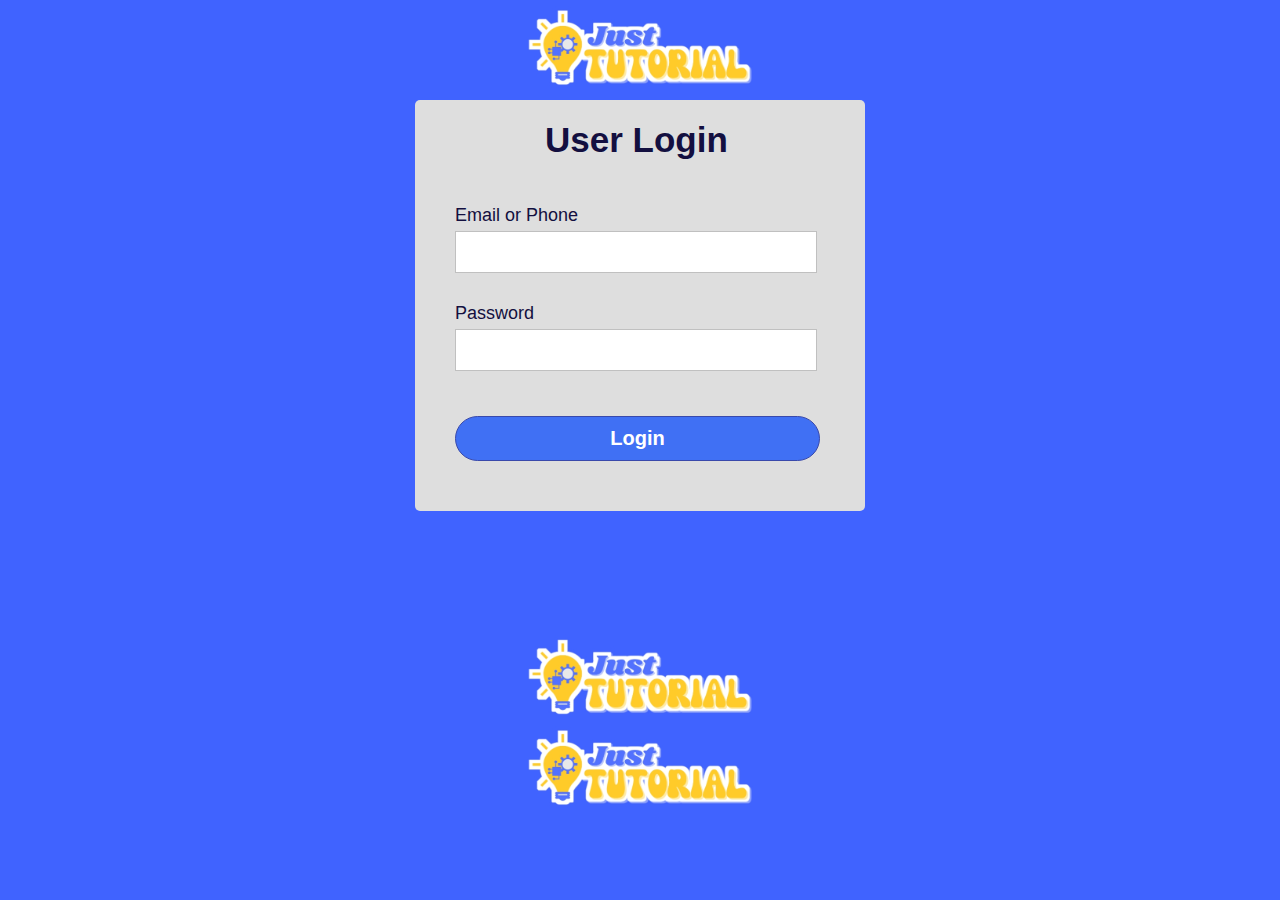
<file: index.html>
<!DOCTYPE html>
<html lang="en">
<head>
	<meta charset="UTF-8">
	<title>Login Form</title>
	<link rel="icon" type="image/x-icon" href="favicon.png">
	<link rel="stylesheet" href="style.css">
</head>
<body>
	<div class="container">
		<h1 class="label">User Login</h1>
		<form class="login_form" action="home.html" method="post" name="form" onsubmit="return validated()">
			<div class="font">Email or Phone</div>
			<input autocomplete="off" type="text" name="email">
			<div id="email_error">Please fill up your Email or Phone</div>
			<div class="font font2">Password</div>
			<input type="password" name="password">
			<div id="pass_error">Please fill up your Password</div>
			<button type="submit">Login</button>
		</form>
	</div>	
	<script src="valid.js"></script>
</body>
</html>
</file>
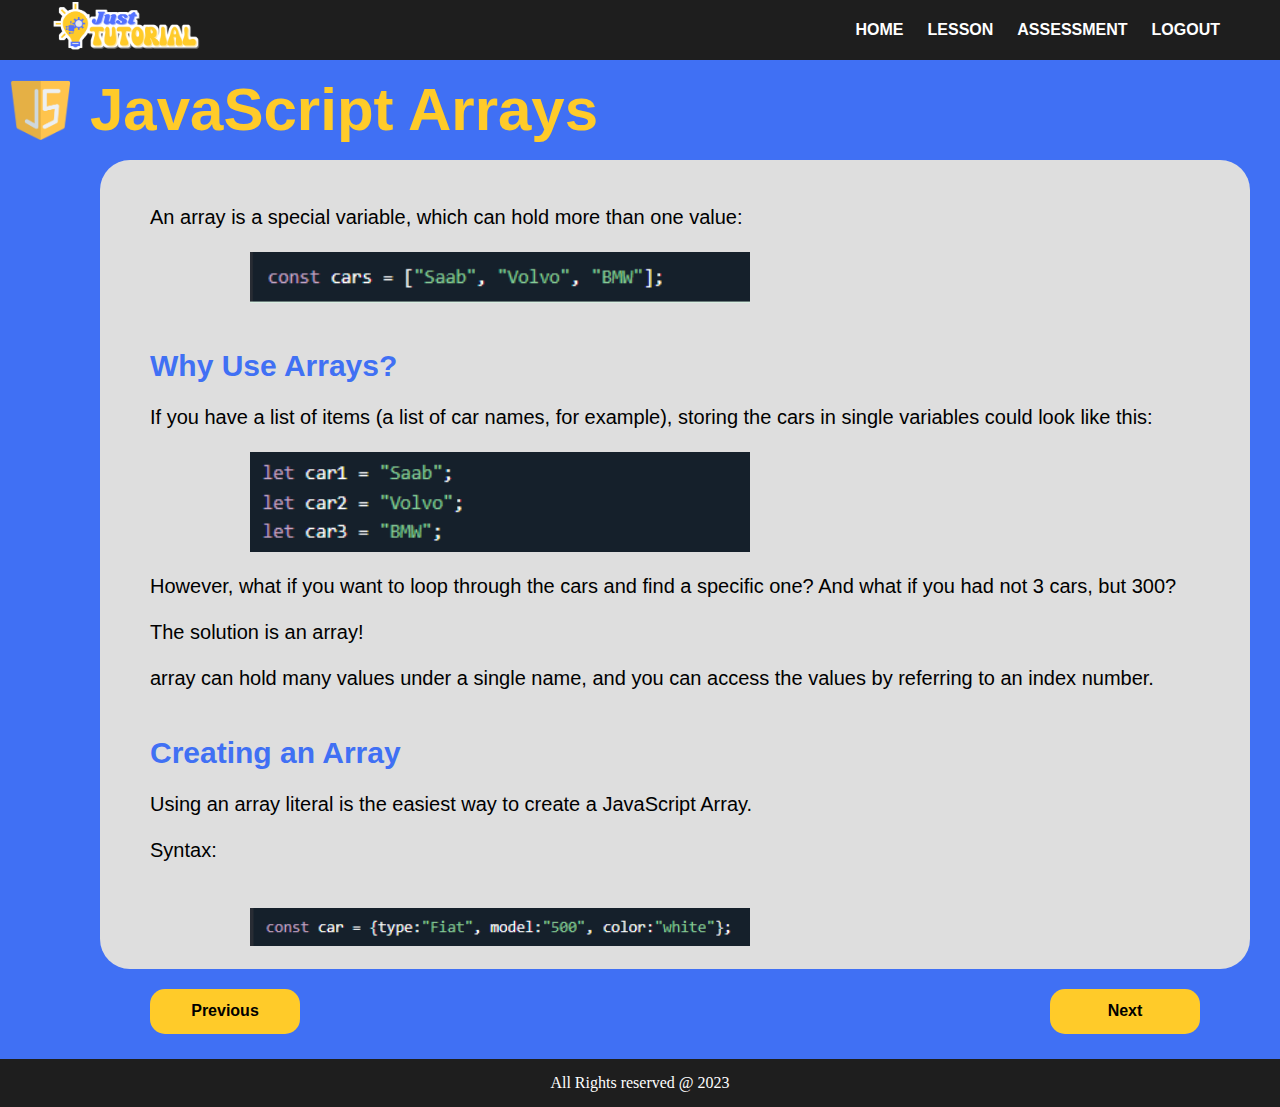
<file: array.html>
<html>
<head>
<title>JavaScript Array</title>
<link rel="icon" type="image/x-icon" href="favicon.png">
</head>
<link rel="stylesheet" href="array.css">
<body>
<header>
<img src="logo (2).png" alt="" class="logo">
<nav>
<ul>
<li><a href="home.html">HOME</a></li>
<li><a href="SlidePage.html">LESSON</a></li>
<li><a href="quiz.html">ASSESSMENT</a></li>
<li><a href="index.html">LOGOUT</a></li>
</ul>
</header>
<div class="title">
<img src="js.png" alt="" class="logo2">



<!-----------CONTENT----------------->
<h1>JavaScript Arrays</h1>
</div>
<div class="content">
<br>
<br> 
    <p>An array is a special variable, which can hold more than one value:</p>
    <br>
    <img src="arraysample.png" class="sample2"><br><br>
    <p><BR><div id="bold"><h2>Why Use Arrays?</h2> </div></p><br>
        <p>If you have a list of items (a list of car names, for example), storing the cars in single variables could look like this:</p><br>
        <img src="arraysample1.png" class="sample2"><br><br>
        <p>However, what if you want to loop through the cars and find a specific one? And what if you had not 3 cars, but 300?</p><br>
        <p>The solution is an array!</p><br>
        <p>array can hold many values under a single name, and you can access the values by referring to an index number.</p><br>
            <p><BR><div id="bold"><h2>Creating an Array</h2></div></p><br>
        <p>Using an array literal is the easiest way to create a JavaScript Array.</p><br>
        <p>Syntax:</p><br><br>
    <img src="objectsample2.png" class="sample2"><br><br>
    
       
<form class="buttonform" id="btnBack" action="function.html"name="form"> 
<button type="submit" class="button">Previous</button>
</form>
<form class="buttonform" id="btnNext" action="decision.html" name="form"> 
    <button type="submit" class="button">Next</button>
    </form>
</div>
<br><br>
<br><br>
<br>
<footer>
<p>All Rights reserved @ 2023</p>
</footer>
</body>
</html>
</file>
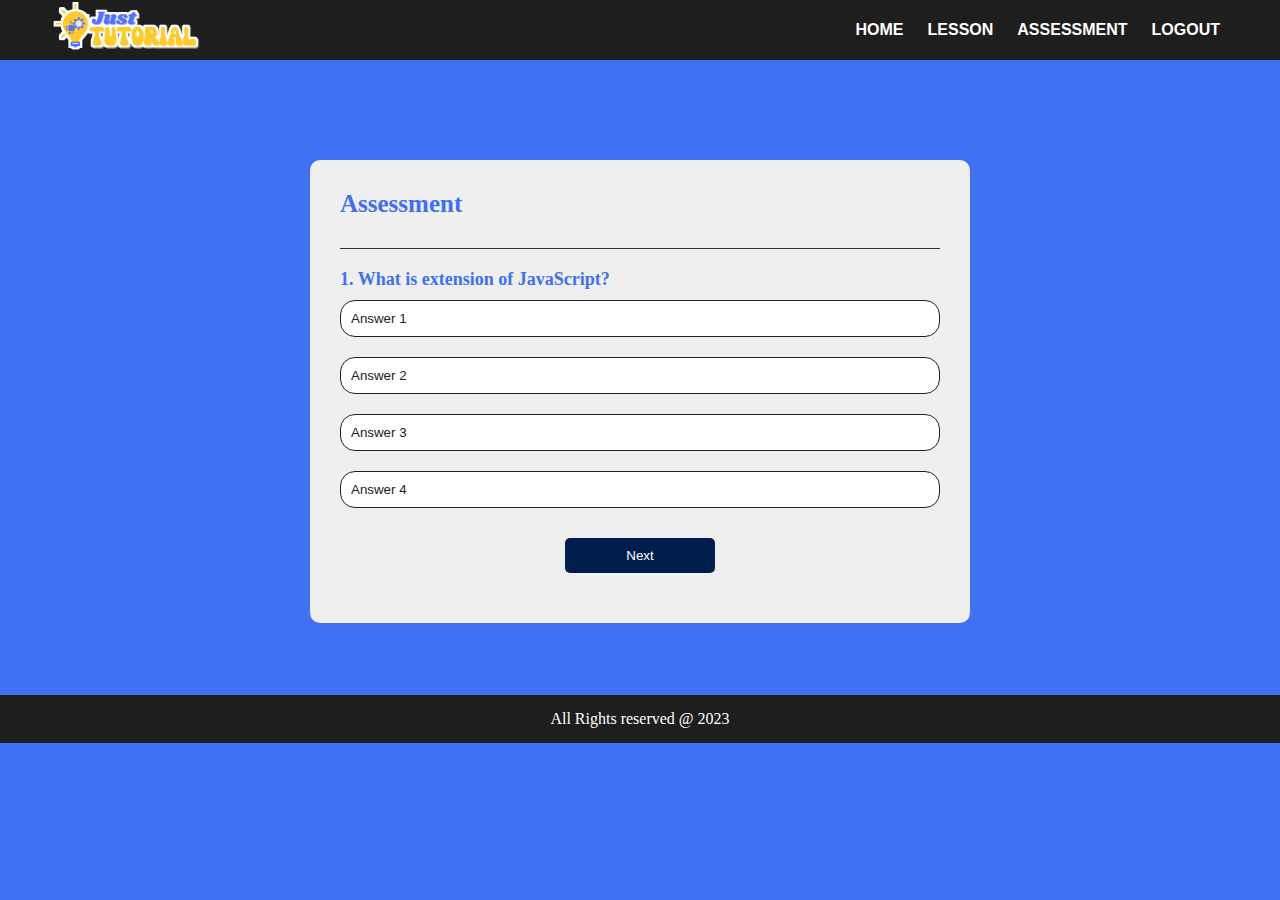
<file: assessment.html>
<html>
<head>
<title>Assessment</title>
</head>
<link rel="stylesheet" href="assessment.css">
<body>
<header>
<img src="logo (2).png" alt="" class="logo">
<nav>
<ul>
<li><a href="home.html">HOME</a></li>
<li><a href="SlidePage.html">LESSON</a></li>
<li><a href="assessment.html">ASSESSMENT</a></li>
<li><a href="index.html">LOGOUT</a></li>
</ul>
</header>

<div class="app">
    <h1>Assessment</h1>
    <div class="quiz">
        <h2 id="question">Question will goes here</h2>
        <div id="anwer-buttons">
            <button class="btn">Answer 1</button>
            <button class="btn">Answer 2</button>
            <button class="btn">Answer 3</button>
            <button class="btn">Answer 4</button>
        </div>
        <button id="next-btn">Next</button>
    </div>
</div>
<br><br><br><br>
<footer>
    <p>All Rights reserved @ 2023</p>
</footer>
</body>
<script src="assessment.js"></script>
</html>
</file>
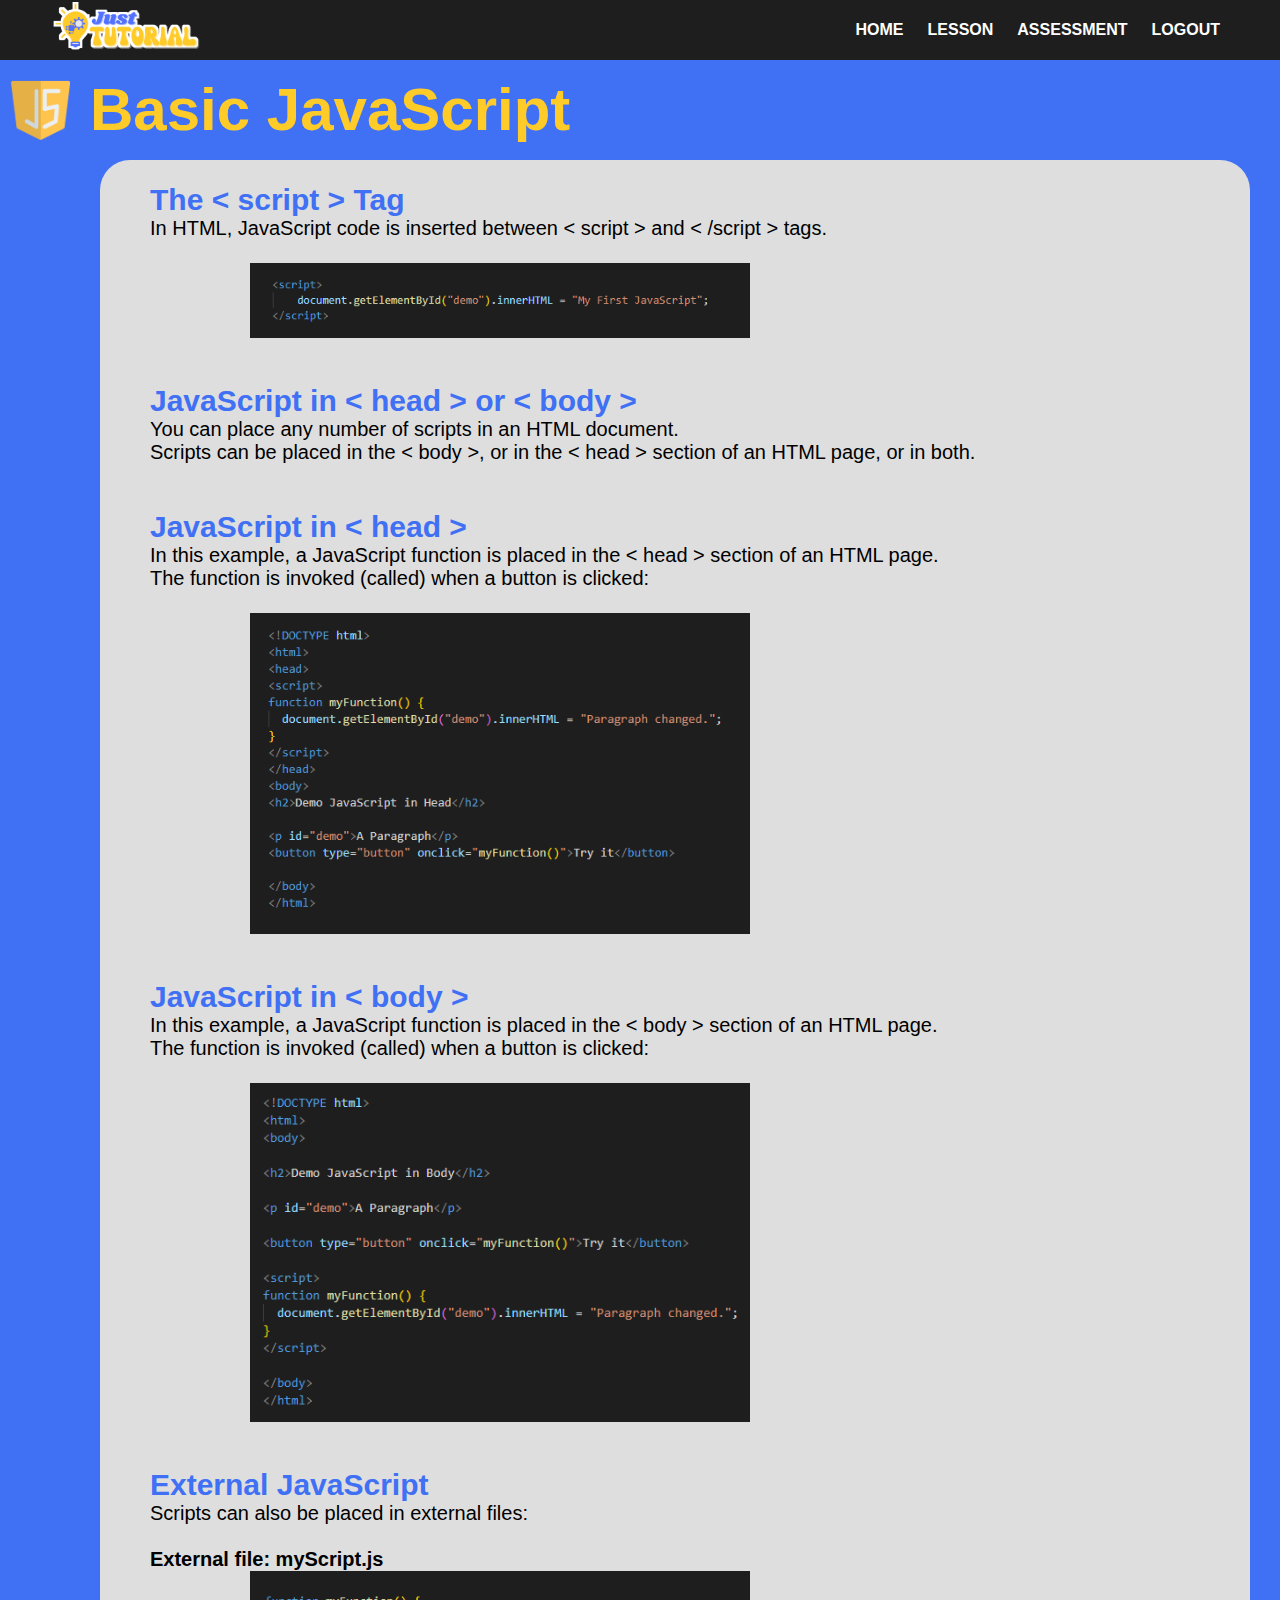
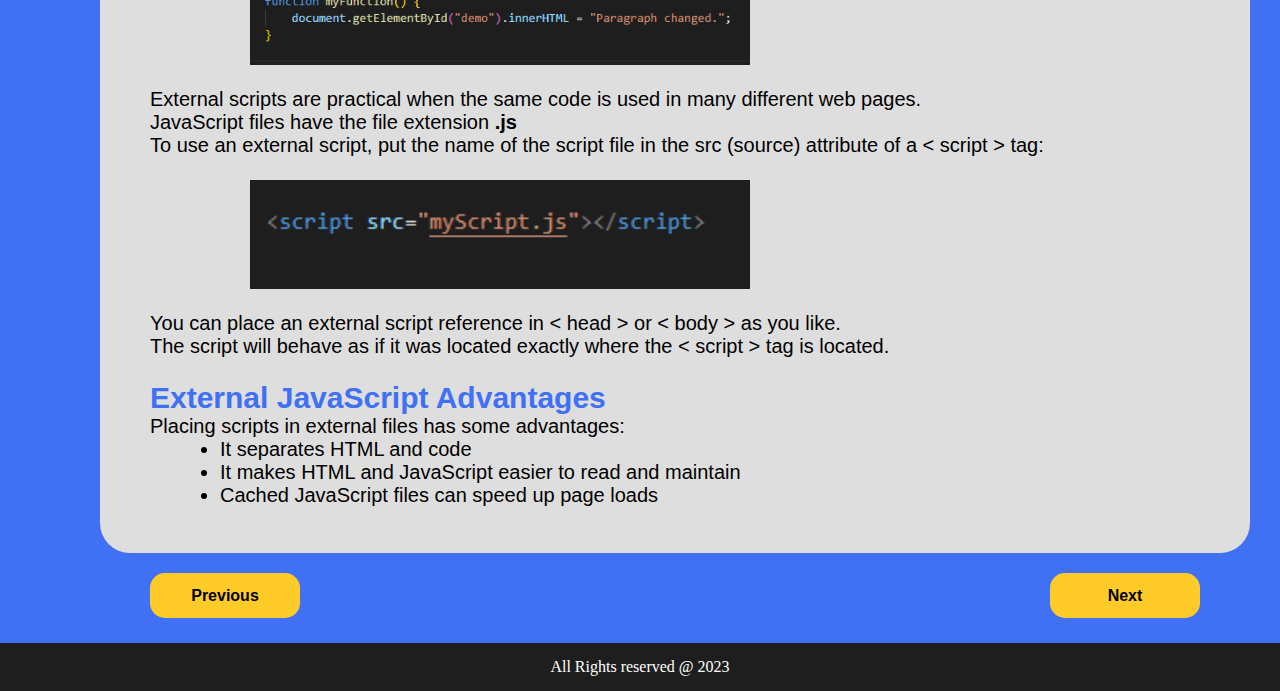
<file: basic.html>
<html>
<head>
<title>Basic JavaScript</title>
<link rel="icon" type="image/x-icon" href="favicon.png">
</head>
<link rel="stylesheet" href="basic.css">
<body>
<header>
<img src="logo (2).png" alt="" class="logo">
<nav>
<ul>
<li><a href="home.html">HOME</a></li>
<li><a href="SlidePage.html">LESSON</a></li>
<li><a href="quiz.html">ASSESSMENT</a></li>
<li><a href="index.html">LOGOUT</a></li>
</ul>
</header>
<div class="title">
<img src="js.png" alt="" class="logo2">
<h1>Basic JavaScript</h1>
</div>
<div class="content">
<p><BR><div id="bold"><h2>The < script > Tag</h2> </div>In HTML, JavaScript code is inserted between < script > and < /script > tags.</p>
<br>
<img src="sample1.png" class="sample1"><br><br>
<p><BR><div id="bold"><h2>JavaScript in < head > or < body ></h2> </div>You can place any number of scripts in an HTML document.</p>
<p>Scripts can be placed in the < body >, or in the < head > section of an HTML page, or in both.</p>
<br>
<p><BR><div id="bold"><h2>JavaScript in < head ></h2> </div>In this example, a JavaScript function is placed in the < head > section of an HTML page.</p>
    <p>The function is invoked (called) when a button is clicked:</p>
    <br>
<img src="sample2.png" class="sample1"><br><br>
<p><BR><div id="bold"><h2>JavaScript in < body ></h2> </div>In this example, a JavaScript function is placed in the < body > section of an HTML page.</p>
    <p>The function is invoked (called) when a button is clicked:</p>
    <br>
<img src="sample3.png" class="sample1"><br><br>
<p><BR><div id="bold"><h2>External JavaScript</h2> </div>Scripts can also be placed in external files:</p>
    <br><h4>External file: myScript.js</h4>
<img src="sample4.png" class="sample1"><br><br>
<p>External scripts are practical when the same code is used in many different web pages.</p>
<p>JavaScript files have the file extension <font style="font-weight: bold">.js</font></p>
<p>To use an external script, put the name of the script file in the src (source) attribute of a < script > tag:</p>
<br>
<img src="sample5.png" class="sample1"><br><br>
<p>You can place an external script reference in < head > or < body > as you like.</p>
<p>The script will behave as if it was located exactly where the < script > tag is located.</p>

<p><BR><div id="bold"><h2>External JavaScript Advantages</h2> </div>Placing scripts in external files has some advantages:</p>
    <ul>
        <li>It separates HTML and code</li>
        <li>It makes HTML and JavaScript easier to read and maintain</li>
        <li>Cached JavaScript files can speed up page loads</li>
    </ul>
    <br><br>
<form class="buttonform" id="btnBack" action="history.html"name="form"> 
<button type="submit" class="button">Previous</button>
</form>
<form class="buttonform" id="btnNext" action="variables.html" name="form"> 
    <button type="submit" class="button">Next</button>
    </form>
</div>
<br><br>
<br><br>
<br>
<footer>
<p>All Rights reserved @ 2023</p>
</footer>
</body>
</html>
</file>
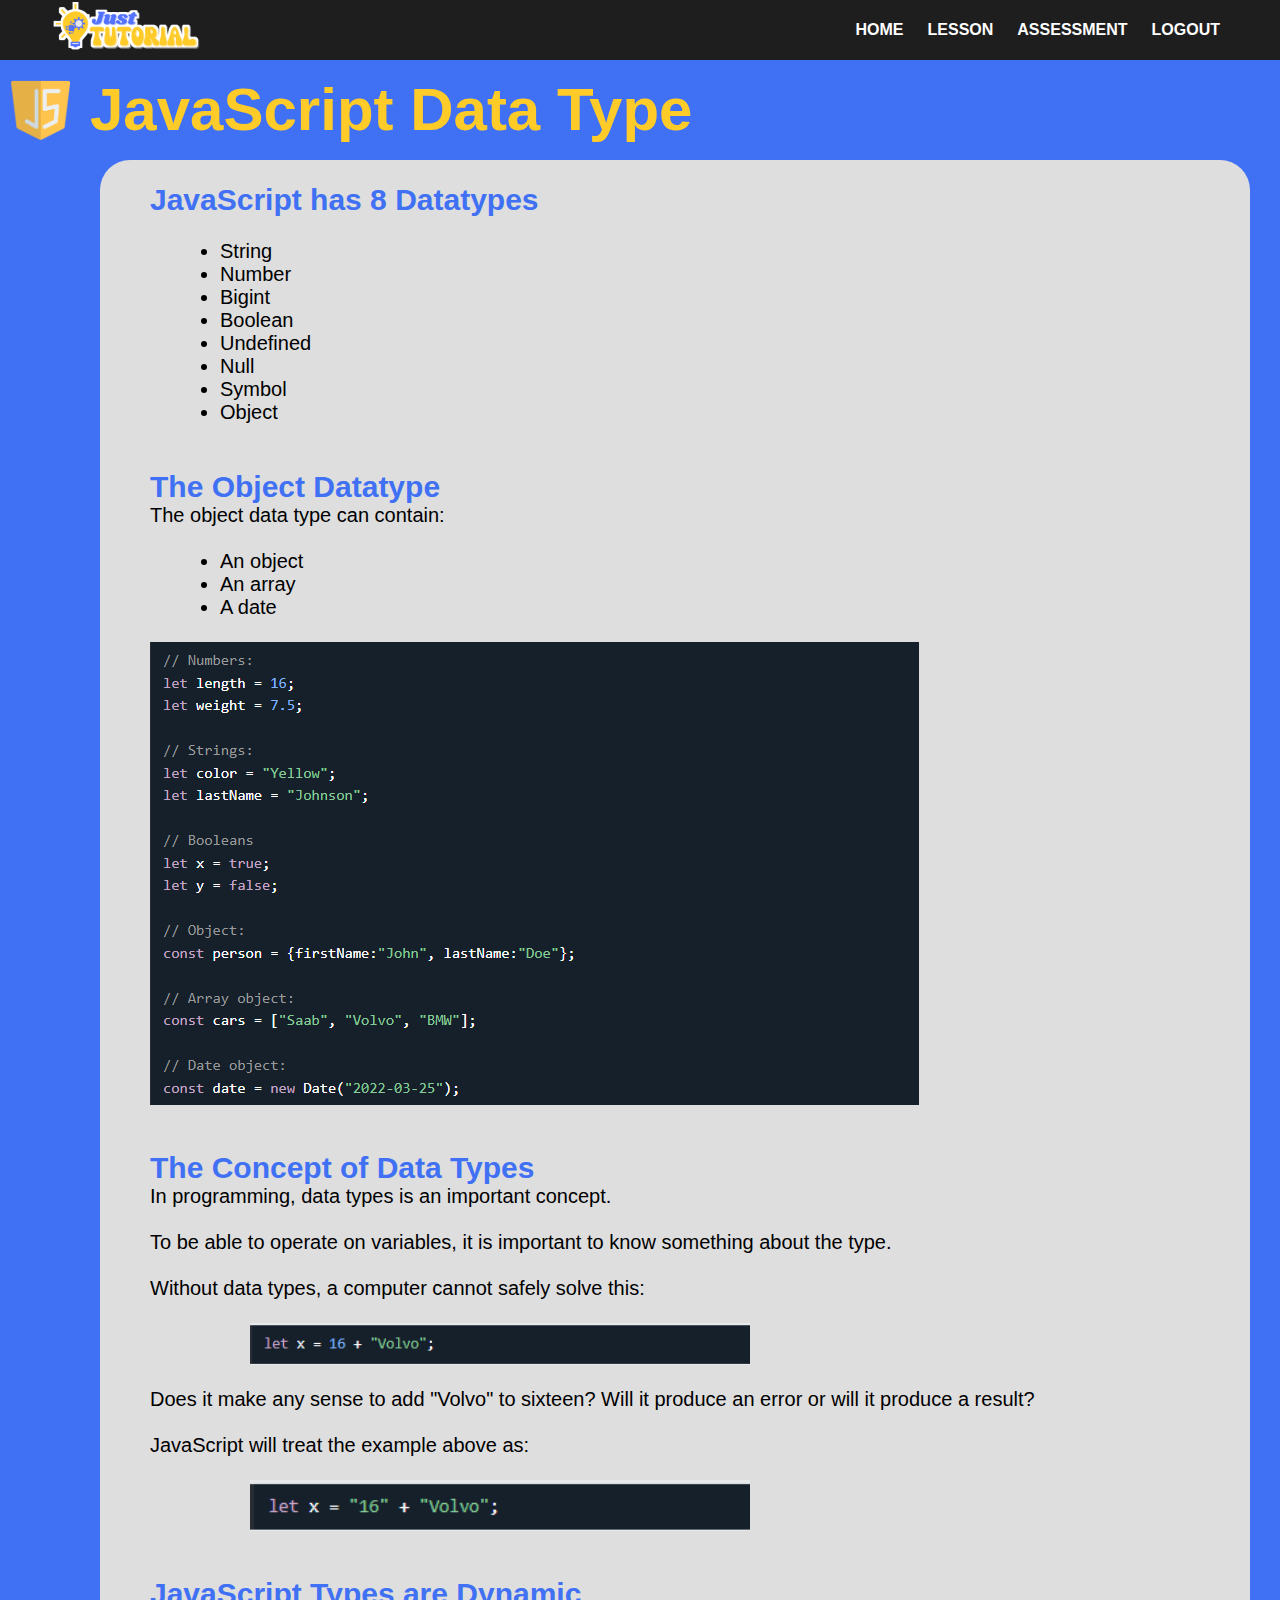
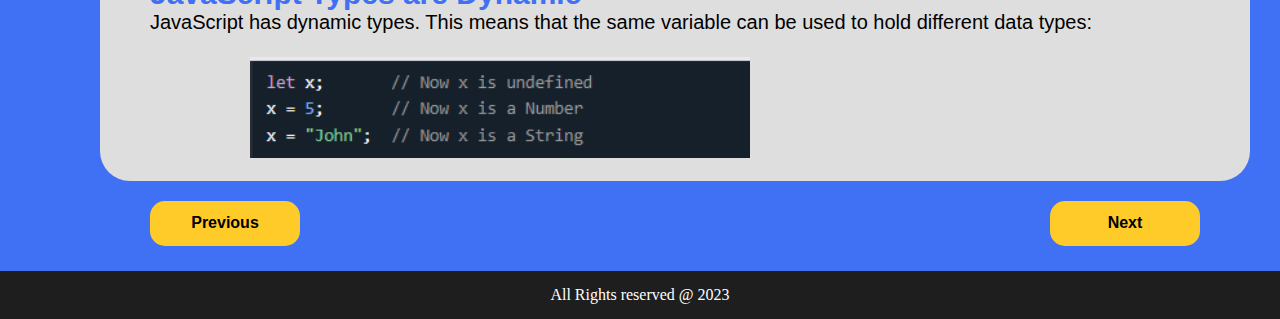
<file: dataType.html>
<html>
<head>
<title>JavaScript Data Type</title>
<link rel="icon" type="image/x-icon" href="favicon.png">
</head>
<link rel="stylesheet" href="dataType.css">
<body>
<header>
<img src="logo (2).png" alt="" class="logo">
<nav>
<ul>
<li><a href="home.html">HOME</a></li>
<li><a href="SlidePage.html">LESSON</a></li>
<li><a href="quiz.html">ASSESSMENT</a></li>
<li><a href="index.html">LOGOUT</a></li>
</ul>
</header>
<div class="title">
<img src="js.png" alt="" class="logo2">



<!-----------CONTENT----------------->
<h1>JavaScript Data Type</h1>
</div>
<div class="content">
<p><BR><div id="bold"><h2>JavaScript has 8 Datatypes</h2> </div></p>
<br>
<ul>
    <li>String</li>
    <li>Number</li>
    <li>Bigint</li>
    <li>Boolean</li>
    <li>Undefined</li>
    <li>Null</li>
    <li>Symbol</li>
    <li>Object</li>
</ul>
<br>
<p><BR><div id="bold"><h2>The Object Datatype</h2> </div></p>
    <p>The object data type can contain:</p>
    <br>
    <ul>
        <li>An object</li>
        <li>An array</li>
        <li>A date</li>
    </ul><br>
    <img src="datasample.png" class="sample1"><br><br>

    <p><BR><div id="bold"><h2>The Concept of Data Types</h2> </div></p>
        <p>In programming, data types is an important concept.</p><br>
        <p>To be able to operate on variables, it is important to know something about the type.</p><br>
        <p>Without data types, a computer cannot safely solve this:</p><br>
        <img src="datasample1.png" class="sample2"><br><br>
        <p>Does it make any sense to add "Volvo" to sixteen? Will it produce an error or will it produce a result?</p><br>
        <p>JavaScript will treat the example above as:</p><br>
        <img src="datasample2.png" class="sample2"><br><br>
        <p><BR><div id="bold"><h2>JavaScript Types are Dynamic</h2> </div></p>
            <p>JavaScript has dynamic types. This means that the same variable can be used to hold different data types:</p><br>
            <img src="datasample3.png" class="sample2"><br><br>

<form class="buttonform" id="btnBack" action="operators.html"name="form"> 
<button type="submit" class="button">Previous</button>
</form>
<form class="buttonform" id="btnNext" action="function.html" name="form"> 
    <button type="submit" class="button">Next</button>
    </form>
</div>
<br><br>
<br><br>
<br>
<footer>
<p>All Rights reserved @ 2023</p>
</footer>
</body>
</html>
</file>
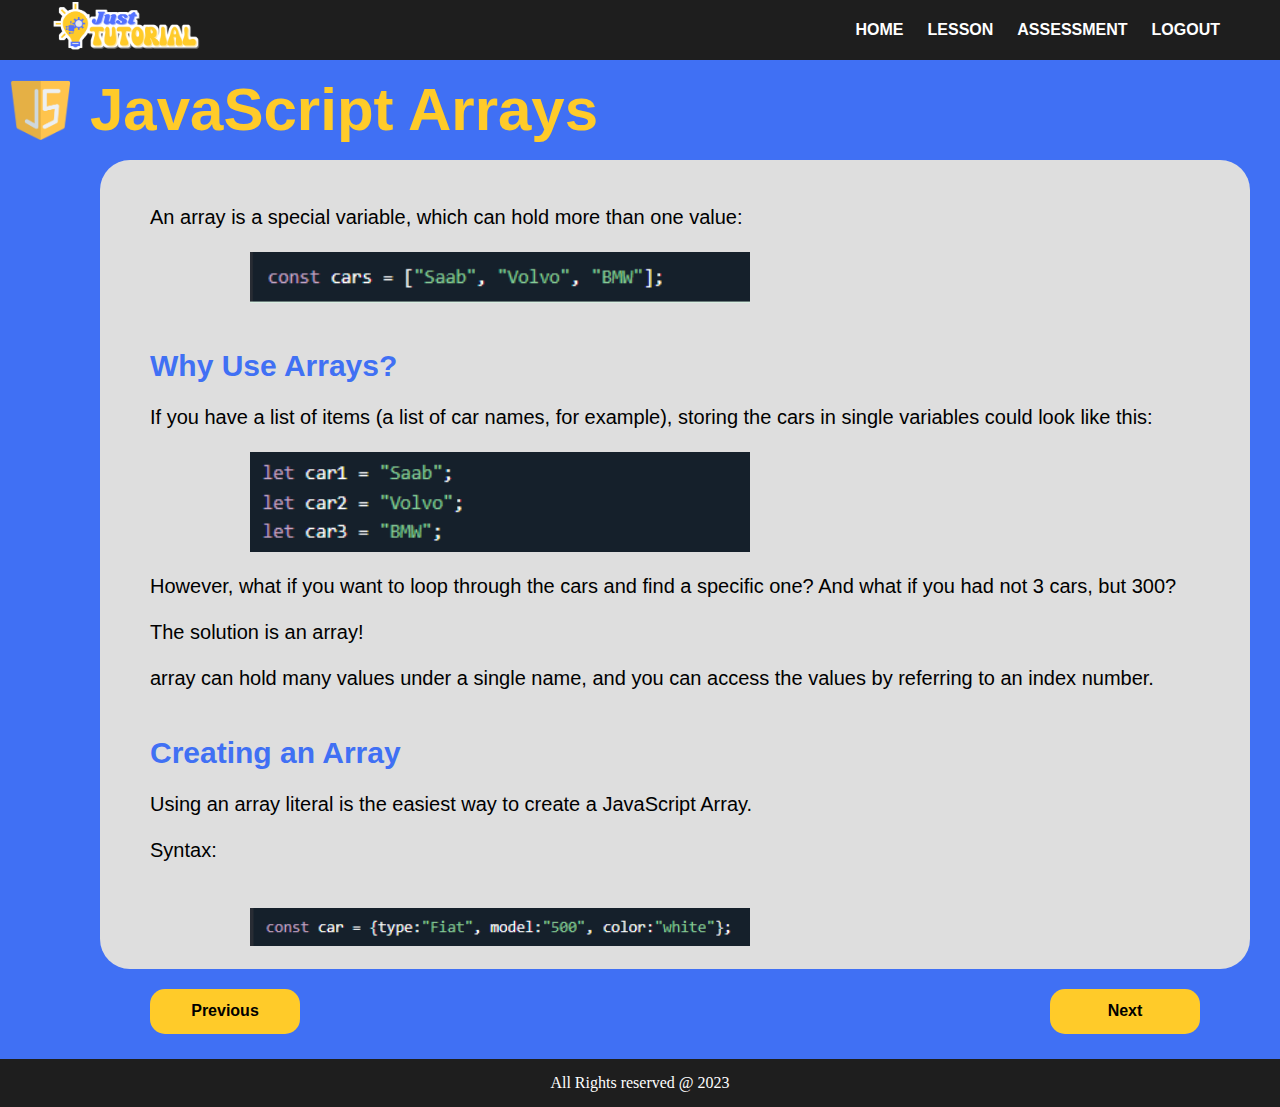
<file: decision.html>
<html>
<head>
<title>JavaScript Array</title>
<link rel="icon" type="image/x-icon" href="favicon.png">
</head>
<link rel="stylesheet" href="decision.css">
<body>
<header>
<img src="logo (2).png" alt="" class="logo">
<nav>
<ul>
<li><a href="home.html">HOME</a></li>
<li><a href="SlidePage.html">LESSON</a></li>
<li><a href="quiz.html">ASSESSMENT</a></li>
<li><a href="index.html">LOGOUT</a></li>
</ul>
</header>
<div class="title">
<img src="js.png" alt="" class="logo2">



<!-----------CONTENT----------------->
<h1>JavaScript Arrays</h1>
</div>
<div class="content">
<br>
<br> 
    <p>An array is a special variable, which can hold more than one value:</p>
    <br>
    <img src="arraysample.png" class="sample2"><br><br>
    <p><BR><div id="bold"><h2>Why Use Arrays?</h2> </div></p><br>
        <p>If you have a list of items (a list of car names, for example), storing the cars in single variables could look like this:</p><br>
        <img src="arraysample1.png" class="sample2"><br><br>
        <p>However, what if you want to loop through the cars and find a specific one? And what if you had not 3 cars, but 300?</p><br>
        <p>The solution is an array!</p><br>
        <p>array can hold many values under a single name, and you can access the values by referring to an index number.</p><br>
            <p><BR><div id="bold"><h2>Creating an Array</h2></div></p><br>
        <p>Using an array literal is the easiest way to create a JavaScript Array.</p><br>
        <p>Syntax:</p><br><br>
    <img src="objectsample2.png" class="sample2"><br><br>
    
       
<form class="buttonform" id="btnBack" action="function.html"name="form"> 
<button type="submit" class="button">Previous</button>
</form>
<form class="buttonform" id="btnNext" action="SlidePage.html" name="form"> 
    <button type="submit" class="button">Next</button>
    </form>
</div>
<br><br>
<br><br>
<br>
<footer>
<p>All Rights reserved @ 2023</p>
</footer>
</body>
</html>
</file>
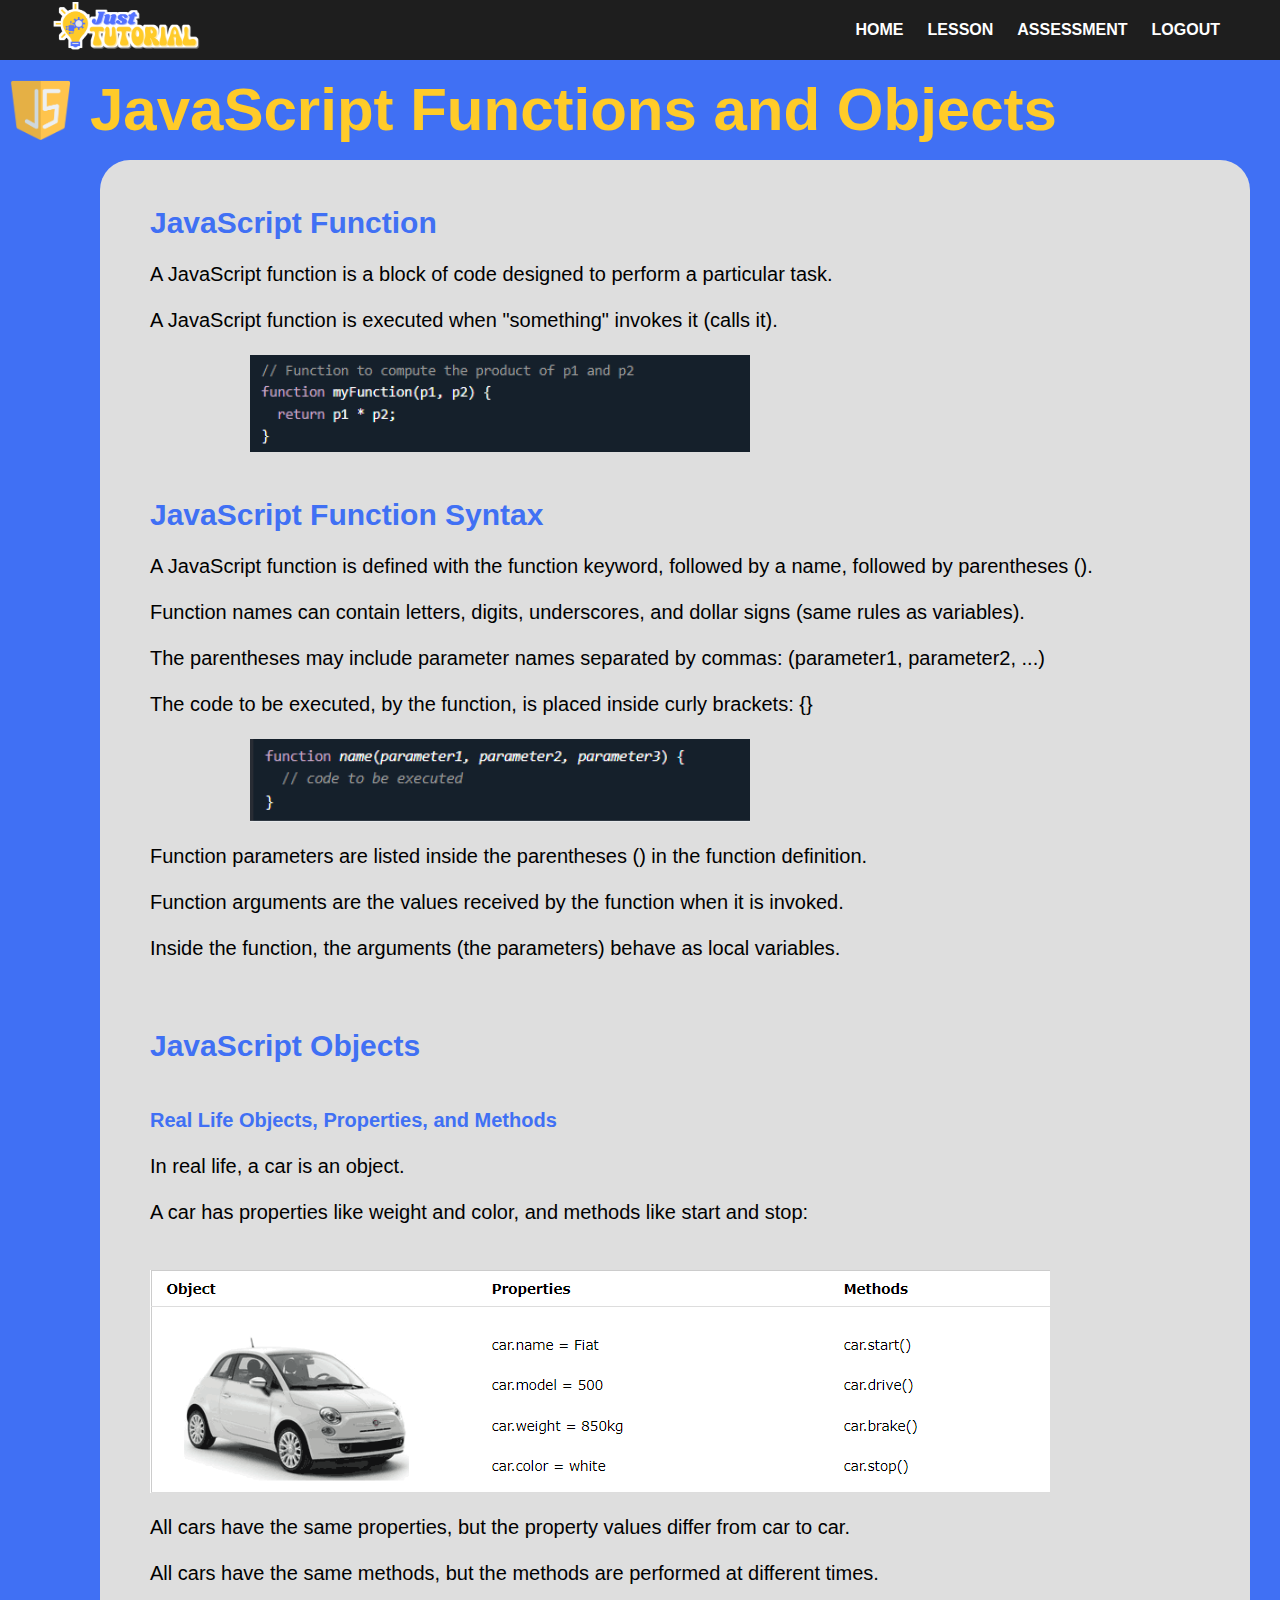
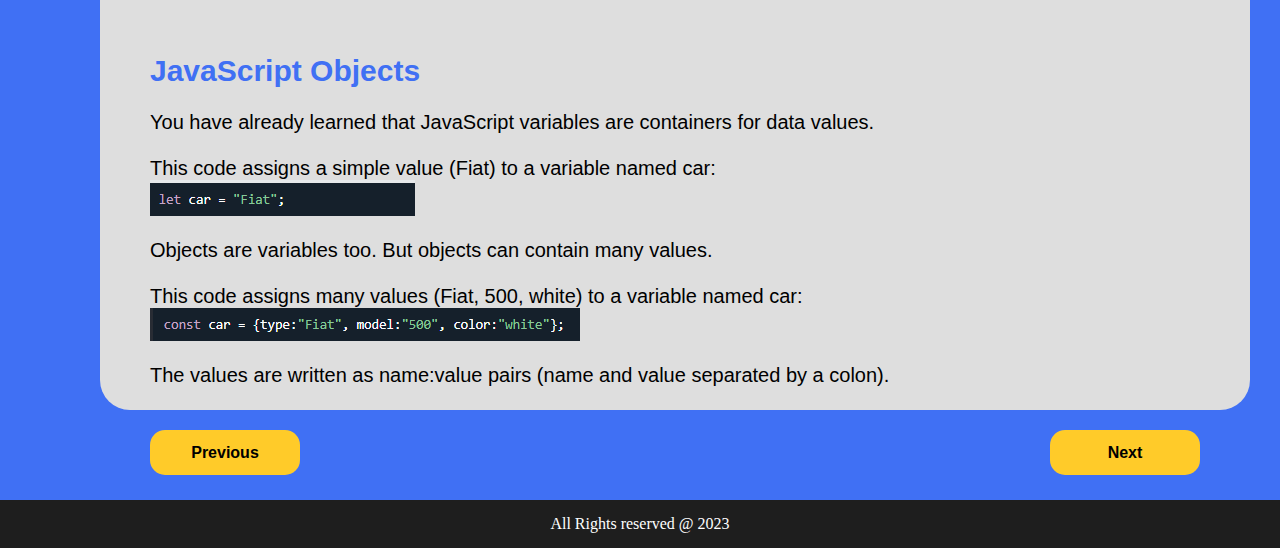
<file: function.html>
<html>
<head>
<title>JavaScript Function and Objects</title>
<link rel="icon" type="image/x-icon" href="favicon.png">
</head>
<link rel="stylesheet" href="function.css">
<body>
<header>
<img src="logo (2).png" alt="" class="logo">
<nav>
<ul>
<li><a href="home.html">HOME</a></li>
<li><a href="SlidePage.html">LESSON</a></li>
<li><a href="quiz.html">ASSESSMENT</a></li>
<li><a href="index.html">LOGOUT</a></li>
</ul>
</header>
<div class="title">
<img src="js.png" alt="" class="logo2">



<!-----------CONTENT----------------->
<h1>JavaScript Functions and Objects</h1>
</div>
<div class="content">
<br>
<p><BR><div id="bold"><h2>JavaScript Function</h2> </div></p><br> 
    <p>A JavaScript function is a block of code designed to perform a particular task.</p>
    <br>
    <p>A JavaScript function is executed when "something" invokes it (calls it).</p>
    <br>
    <img src="functionsample.png" class="sample2"><br><br>
    <p><BR><div id="bold"><h2>JavaScript Function Syntax</h2> </div></p><br>
        <p>A JavaScript function is defined with the function keyword, followed by a name, followed by parentheses ().</p><br>
        <p>Function names can contain letters, digits, underscores, and dollar signs (same rules as variables).</p><br>
        <p>The parentheses may include parameter names separated by commas: (parameter1, parameter2, ...) </p><br>
        <p>The code to be executed, by the function, is placed inside curly brackets: {}</p><br>
        <img src="functionsample1.png" class="sample2"><br><br>      
        <p>Function parameters are listed inside the parentheses () in the function definition.</p><br>
        <p>Function arguments are the values received by the function when it is invoked.</p><br>
        <p>Inside the function, the arguments (the parameters) behave as local variables.</p><br><br>
        <p><BR><div id="bold"><h2>JavaScript Objects</h2> </div></p><br>
            <p><BR><div id="bold">Real Life Objects, Properties, and Methods </div></p><br>
        <p>In real life, a car is an object.</p><br>
        <p>A car has properties like weight and color, and methods like start and stop:</p><br><br>
    <img src="objectsample.png" class="sample1"><br><br>
    <p>All cars have the same properties, but the property values differ from car to car.</p><br>
        <p>All cars have the same methods, but the methods are performed at different times.</p><br><br>
        <p><BR><div id="bold"><h2>JavaScript Objects</h2> </div></p><br>
            <p>You have already learned that JavaScript variables are containers for data values.</p><br>
            <p>This code assigns a simple value (Fiat) to a variable named car:</h2> </p>
            <img src="objectsample1.png" class="sample1"><br><br> 
            <p>Objects are variables too. But objects can contain many values.</p><br>
            <p>This code assigns many values (Fiat, 500, white) to a variable named car:</h2> </p>
            <img src="objectsample2.png" class="sample1"><br><br> 
            <p>The values are written as name:value pairs (name and value separated by a colon).</p><br>
       
<form class="buttonform" id="btnBack" action="dataType.html"name="form"> 
<button type="submit" class="button">Previous</button>
</form>
<form class="buttonform" id="btnNext" action="array.html" name="form"> 
    <button type="submit" class="button">Next</button>
    </form>
</div>
<br><br>
<br><br>
<br>
<footer>
<p>All Rights reserved @ 2023</p>
</footer>
</body>
</html>
</file>
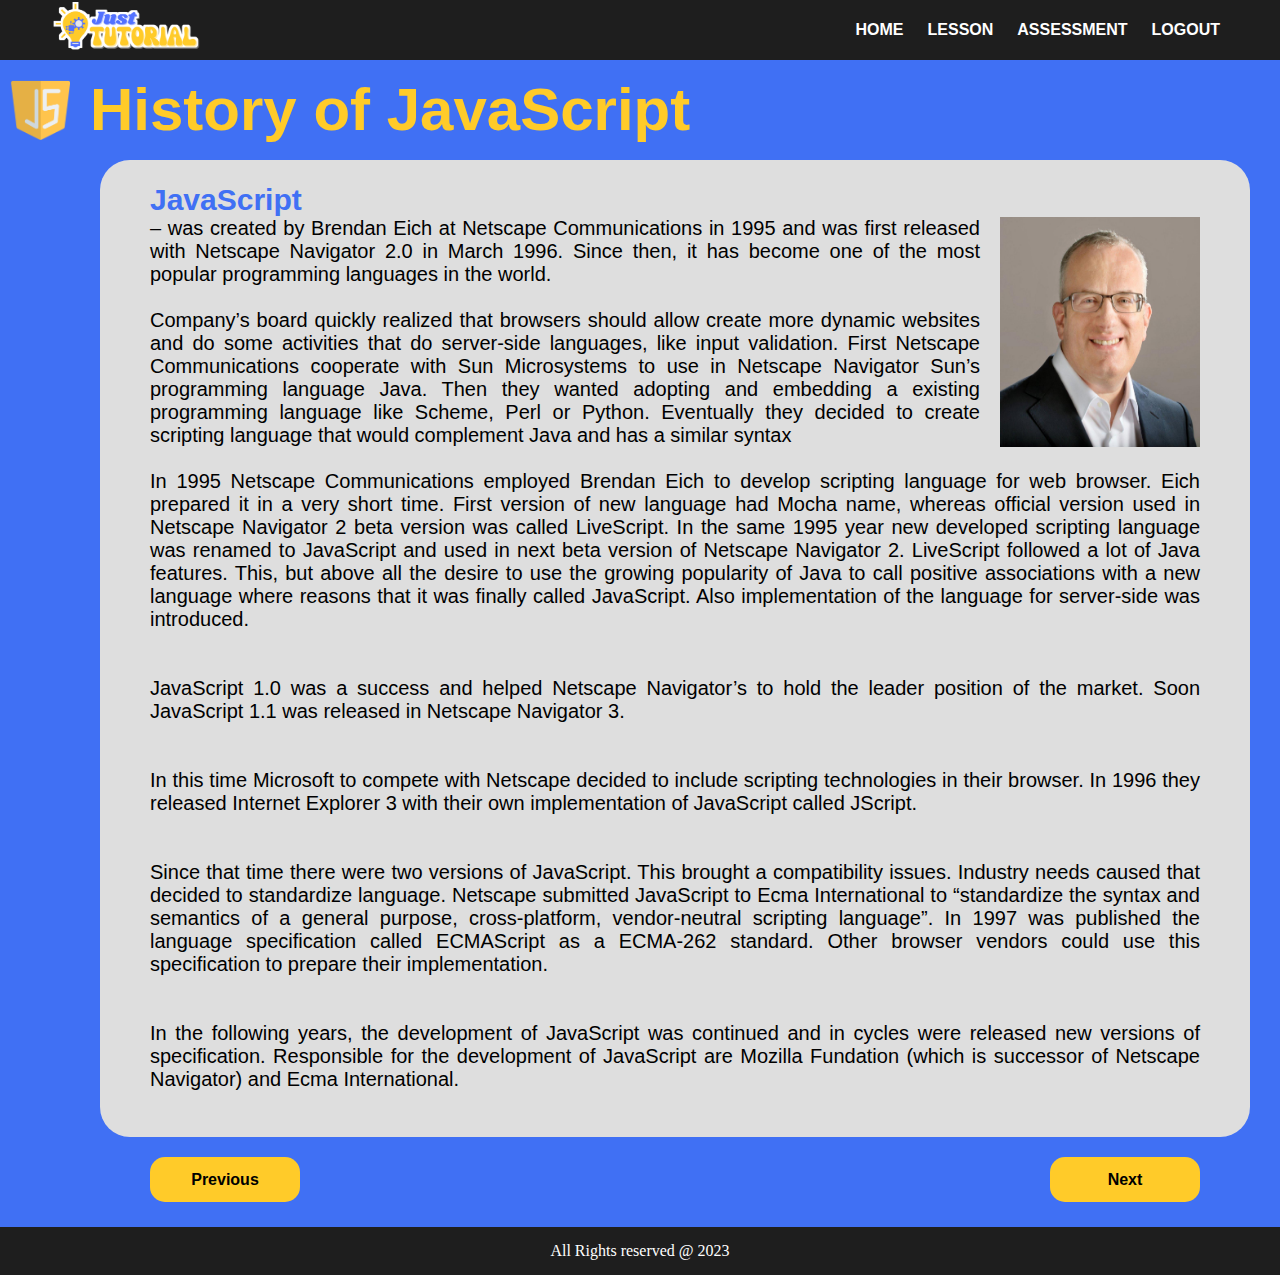
<file: history.html>
<html>
<head>
<title>JavaScript History</title>
<link rel="icon" type="image/x-icon" href="favicon.png">
</head>
<link rel="stylesheet" href="history.css">
<body>
<header>
<img src="logo (2).png" alt="" class="logo">
<nav>
<ul>
<li><a href="home.html">HOME</a></li>
<li><a href="SlidePage.html">LESSON</a></li>
<li><a href="quiz.html">ASSESSMENT</a></li>
<li><a href="index.html">LOGOUT</a></li>
</ul>
</header>
<div class="title">
<img src="js.png" alt="" class="logo2">
<h1>History of JavaScript</h1>
</div>
<div class="content">
<p><BR><div id="bold"><h2>JavaScript</h2> </div><img src ="brendan.jpg" class ="brandan">– was created by Brendan Eich at Netscape Communications in 1995 and was first released with Netscape Navigator 2.0 in March 1996. Since then, it has become one of the most popular programming languages in the world.</p>
<br>

<p>Company’s board quickly realized that browsers should allow create more dynamic websites and do some activities that do server-side languages, like input validation. First Netscape Communications cooperate with Sun Microsystems to use in Netscape Navigator Sun’s programming language Java. Then they wanted adopting and embedding a existing programming language like Scheme, Perl or Python. Eventually they decided to create scripting language that would complement Java and has a similar syntax</p>
<br>
<p>In 1995 Netscape Communications employed Brendan Eich to develop scripting language for web browser. Eich prepared it in a  very short time. First version of new language had Mocha name, whereas official version used in Netscape Navigator 2 beta version was called LiveScript. In the same 1995 year new developed scripting language was renamed to JavaScript and used in next beta version of Netscape Navigator 2. LiveScript followed a lot of Java features. This, but above all the desire to use the growing popularity of Java to call positive associations with a new language where reasons that it was finally called JavaScript. Also implementation of the language for server-side was introduced.</p><br><br>
<p>JavaScript 1.0 was a success and helped Netscape Navigator’s to hold the leader position of the market. Soon JavaScript 1.1 was released in Netscape Navigator 3.</p><br><br>
<p>In this time Microsoft to compete with Netscape decided to include scripting technologies in their browser. In 1996 they released Internet Explorer 3 with their own implementation of JavaScript called JScript.</p><br><br>
<p>Since that time there were two versions of JavaScript. This brought a compatibility issues. Industry needs caused that decided to standardize language.  Netscape submitted JavaScript to Ecma International to “standardize the syntax and semantics of a general purpose, cross-platform, vendor-neutral scripting language”. In 1997 was published the language specification called ECMAScript as a ECMA-262 standard. Other browser vendors could use this specification to prepare their implementation.</p><br><br>
<p>In the following years, the development of JavaScript was continued and in cycles were released new versions of specification. Responsible for the development of JavaScript are Mozilla Fundation (which is successor of Netscape Navigator) and Ecma International.</p><br><br>

<form class="buttonform" id="btnBack" action="intro.html"name="form"> 
<button type="submit" class="button">Previous</button>
</form>
<form class="buttonform" id="btnNext" action="basic.html" name="form"> 
    <button type="submit" class="button">Next</button>
    </form>
</div>
<br><br>
<br><br>
<br>
<footer>
<p>All Rights reserved @ 2023</p>
</footer>
</body>
</html>
</file>
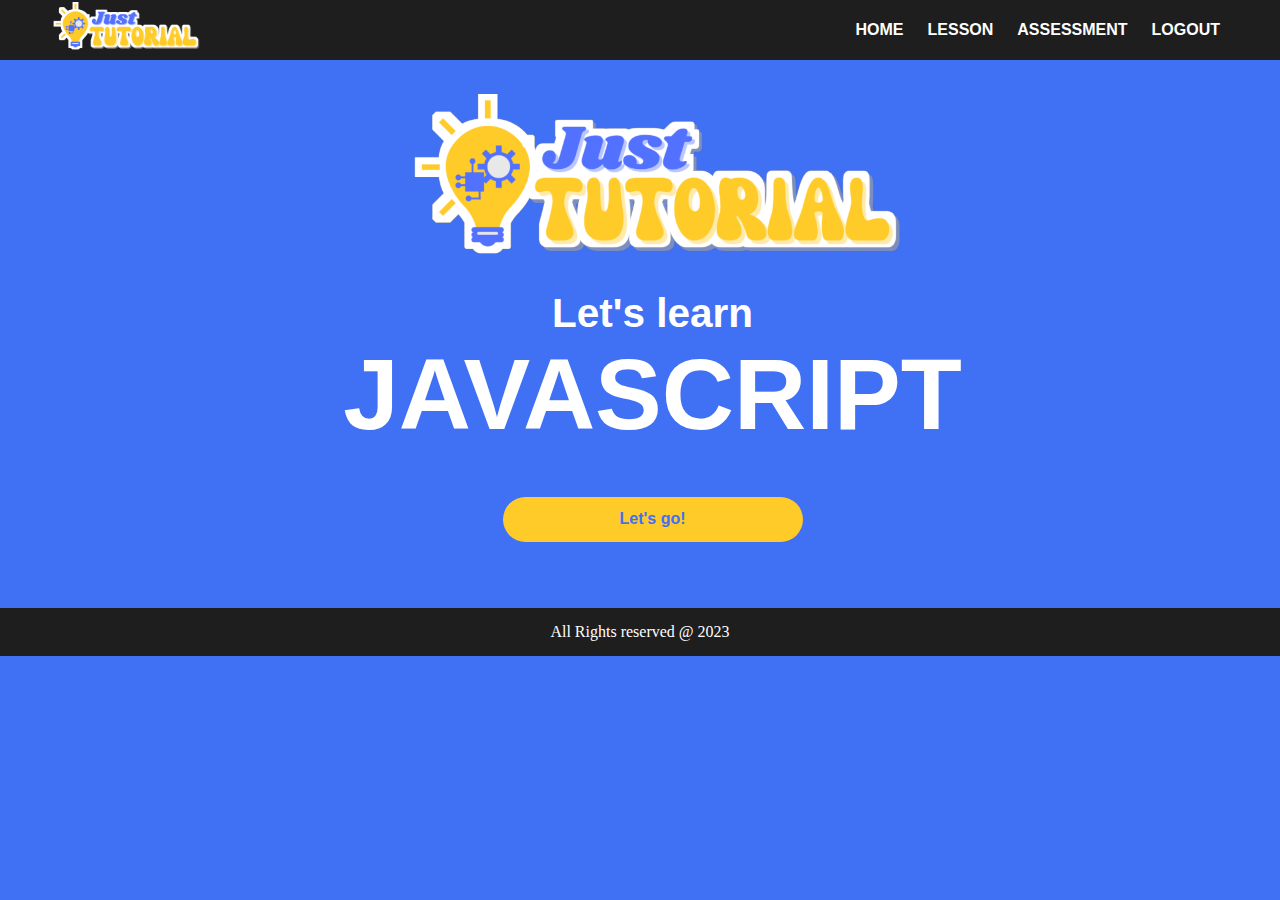
<file: home.html>
<html>
<head>
<title>JustTutorial Homepage</title>
<link rel="icon" type="image/x-icon" href="favicon.png">
</head>
<link rel="stylesheet" href="secondpage.css">
<body>
<header>
<img src="logo (2).png" alt="" class="logo">
<nav>
<ul>
<li><a href="home.html">HOME</a></li>
<li><a href="SlidePage.html">LESSON</a></li>
<li><a href="quiz.html">ASSESSMENT</a></li>
<li><a href="index.html">LOGOUT</a></li>
</ul>
</header>
<div class="content">
<img src="logo (2).png" alt="" class="logo2">
<br>
<br>
<h2>Let's learn</h2>
<h1>JAVASCRIPT</h1>
<form class="start_form" action="SlidePage.html" method="post" name="form"> 
<button type="submit" class="button">Let's go!</button>
</form>
</div>
<br><br>
<footer>
<p>All Rights reserved @ 2023</p>
</footer>
</body>
</html>
</file>
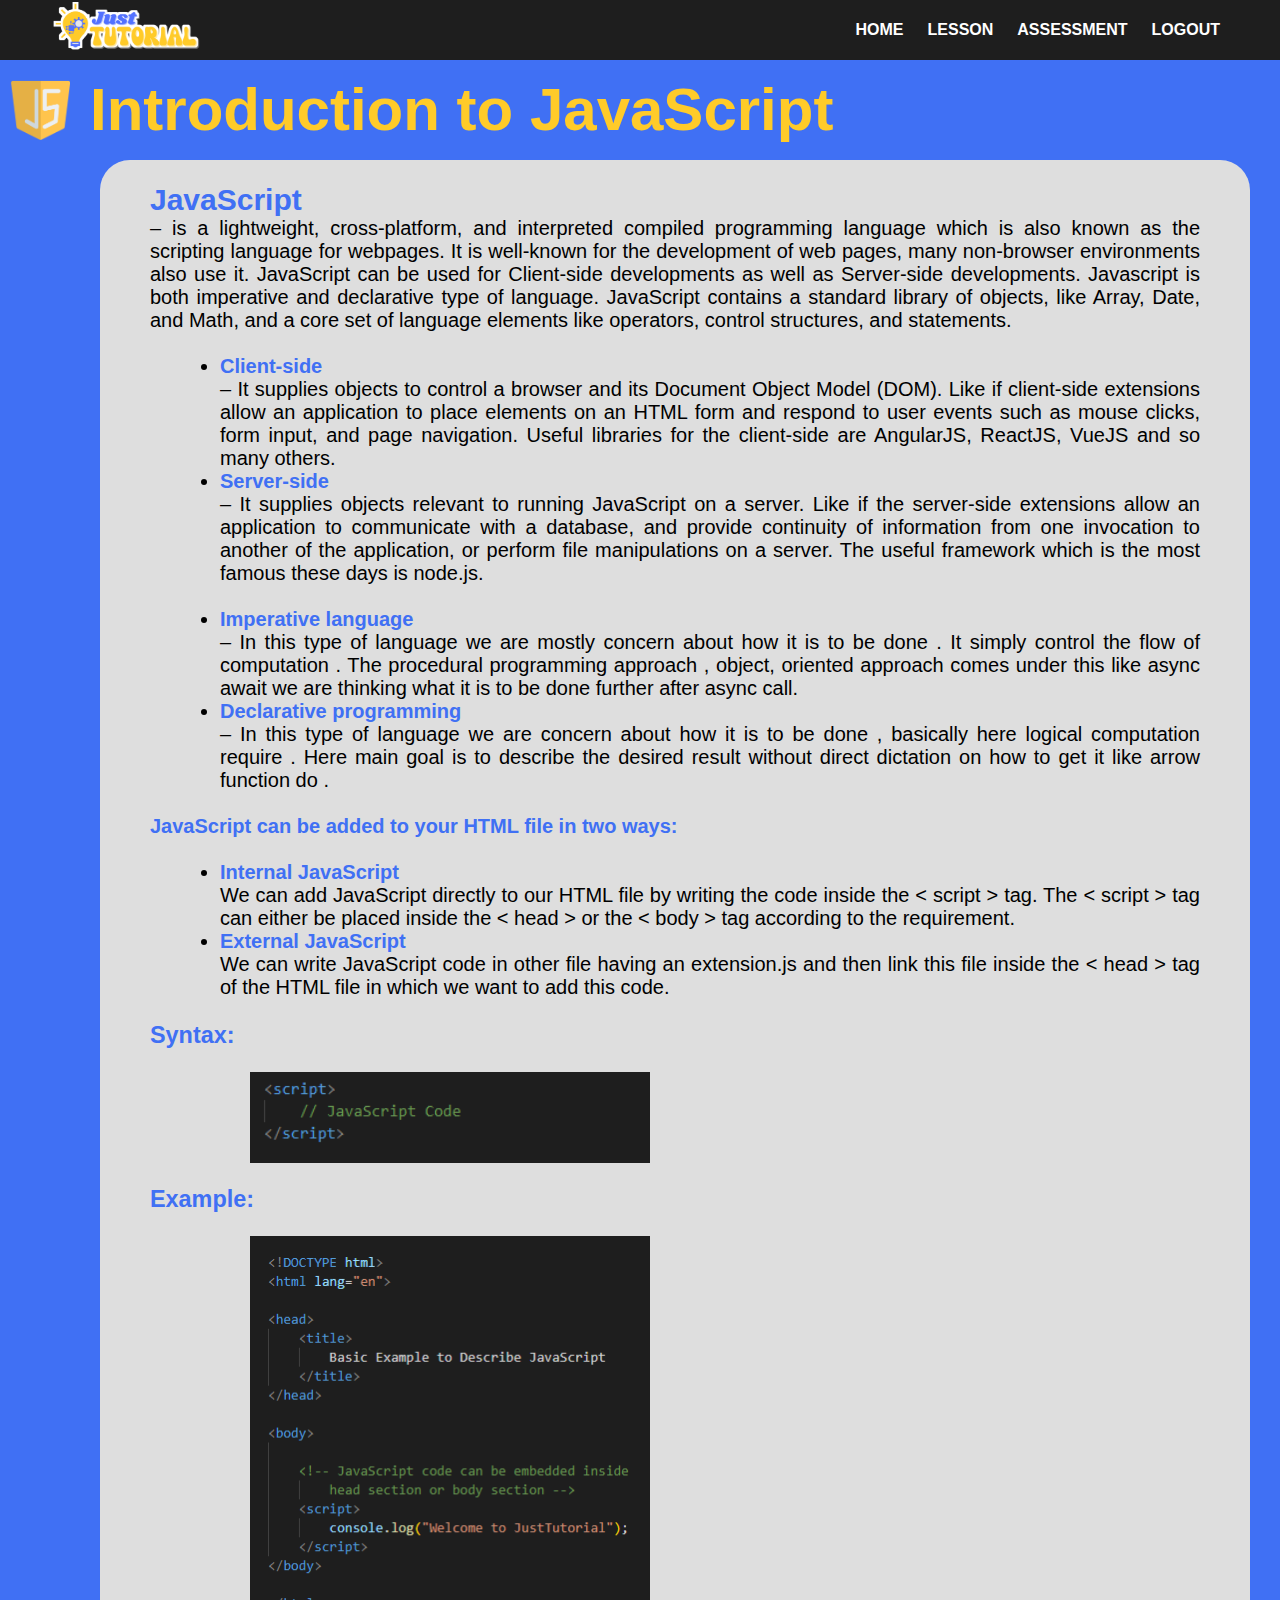
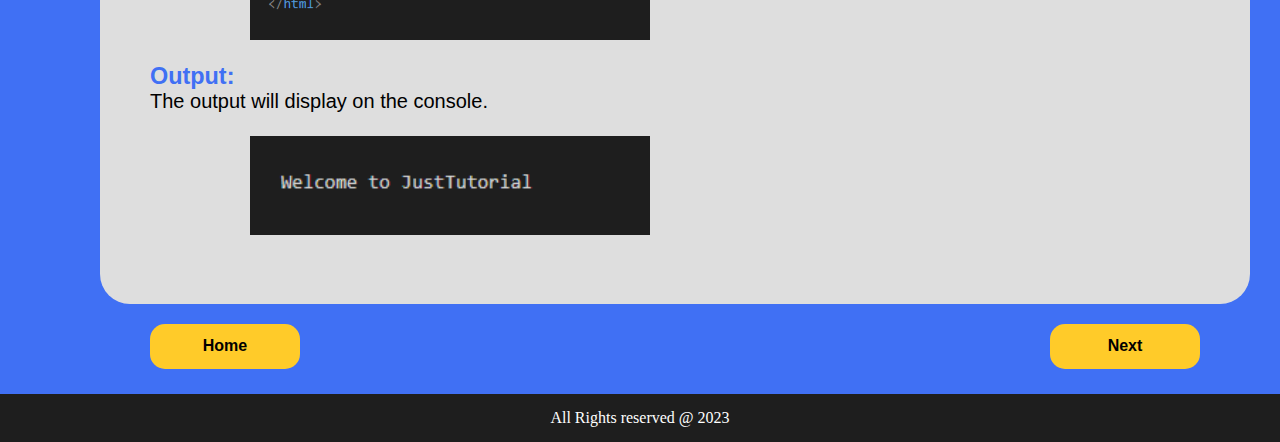
<file: intro.html>
<html>
<head>
<title>JavaScript Introduction</title>
<link rel="icon" type="image/x-icon" href="favicon.png">
</head>
<link rel="stylesheet" href="intro.css">
<body>
<header>
<img src="logo (2).png" alt="" class="logo">
<nav>
<ul>
<li><a href="home.html">HOME</a></li>
<li><a href="SlidePage.html">LESSON</a></li>
<li><a href="quiz.html">ASSESSMENT</a></li>
<li><a href="index.html">LOGOUT</a></li>
</ul>
</header>
<div class="title">
<img src="js.png" alt="" class="logo2">
<h1>Introduction to JavaScript</h1>
</div>
<div class="content">
<p><BR><div id="bold"><h2>JavaScript</h2> </div>– is a lightweight, cross-platform, and interpreted compiled programming language which is also known as the scripting language for webpages. It is well-known for the development of web pages, many non-browser environments also use it. JavaScript can be used for Client-side developments as well as Server-side developments. Javascript is both imperative and declarative type of language. JavaScript contains a standard library of objects, like Array, Date, and Math, and a core set of language elements like operators, control structures, and statements.</p>
<br>
    <ul>
    <li><div id="bold">Client-side</div>– It supplies objects to control a browser and its Document Object Model (DOM). Like if client-side extensions allow an application to place elements on an HTML form and respond to user events such as mouse clicks, form input, and page navigation. Useful libraries for the client-side are AngularJS, ReactJS, VueJS and so many others.</li>
    <li><div id="bold">Server-side</div> – It supplies objects relevant to running JavaScript on a server. Like if the server-side extensions allow an application to communicate with a database, and provide continuity of information from one invocation to another of the application, or perform file manipulations on a server. The useful framework which is the most famous these days is node.js.</li>
    <br><li><div id="bold">Imperative language </div>– In this type of language we are mostly concern about how it is to be done . It simply control the flow of computation . The procedural programming approach , object, oriented approach comes under this like async await we are thinking what it is to be done further after async call.</li>
    <li><div id="bold">Declarative programming </div>– In this type of language we are concern about how it is to be done , basically here logical computation require . Here  main goal is to describe the desired result without direct dictation on how to get it like  arrow function do .</li>
</ul>
<br>
<div id="bold">JavaScript can be added to your HTML file in two ways:</div><br>
<ul>
    <li><div id="bold">Internal JavaScript</div> We can add JavaScript directly to our HTML file by writing the code inside the < script > tag. The < script > tag can either be placed inside the < head > or the < body > tag according to the requirement.</li>
    <li><div id="bold">External JavaScript</div> We can write JavaScript code in other file having an extension.js and then link this file inside the < head > tag of the HTML file in which we want to add this code.</li>
</ul>
<br>
<div id="bold"><h3>Syntax:</h3></div><br>
<img src="syntax.png" class="sample"><br><br>
<div id="bold"><h3>Example:</h3></div><br>
<img src="sample.png" class="sample"><br><br>
<div id="bold"><h3>Output:</h3></div>The output will display on the console.<br><br>
<img src="result.png" class="sample"><br><br><br><br>
<form class="buttonform" id="btnBack" action="SlidePage.html"name="form"> 
<button type="submit" class="button">Home</button>
</form>
<form class="buttonform" id="btnNext" action="history.html" name="form"> 
    <button type="submit" class="button">Next</button>
    </form>
</div>
<br><br>
<br><br>
<br>
<footer>
<p>All Rights reserved @ 2023</p>
</footer>
</body>
</html>
</file>
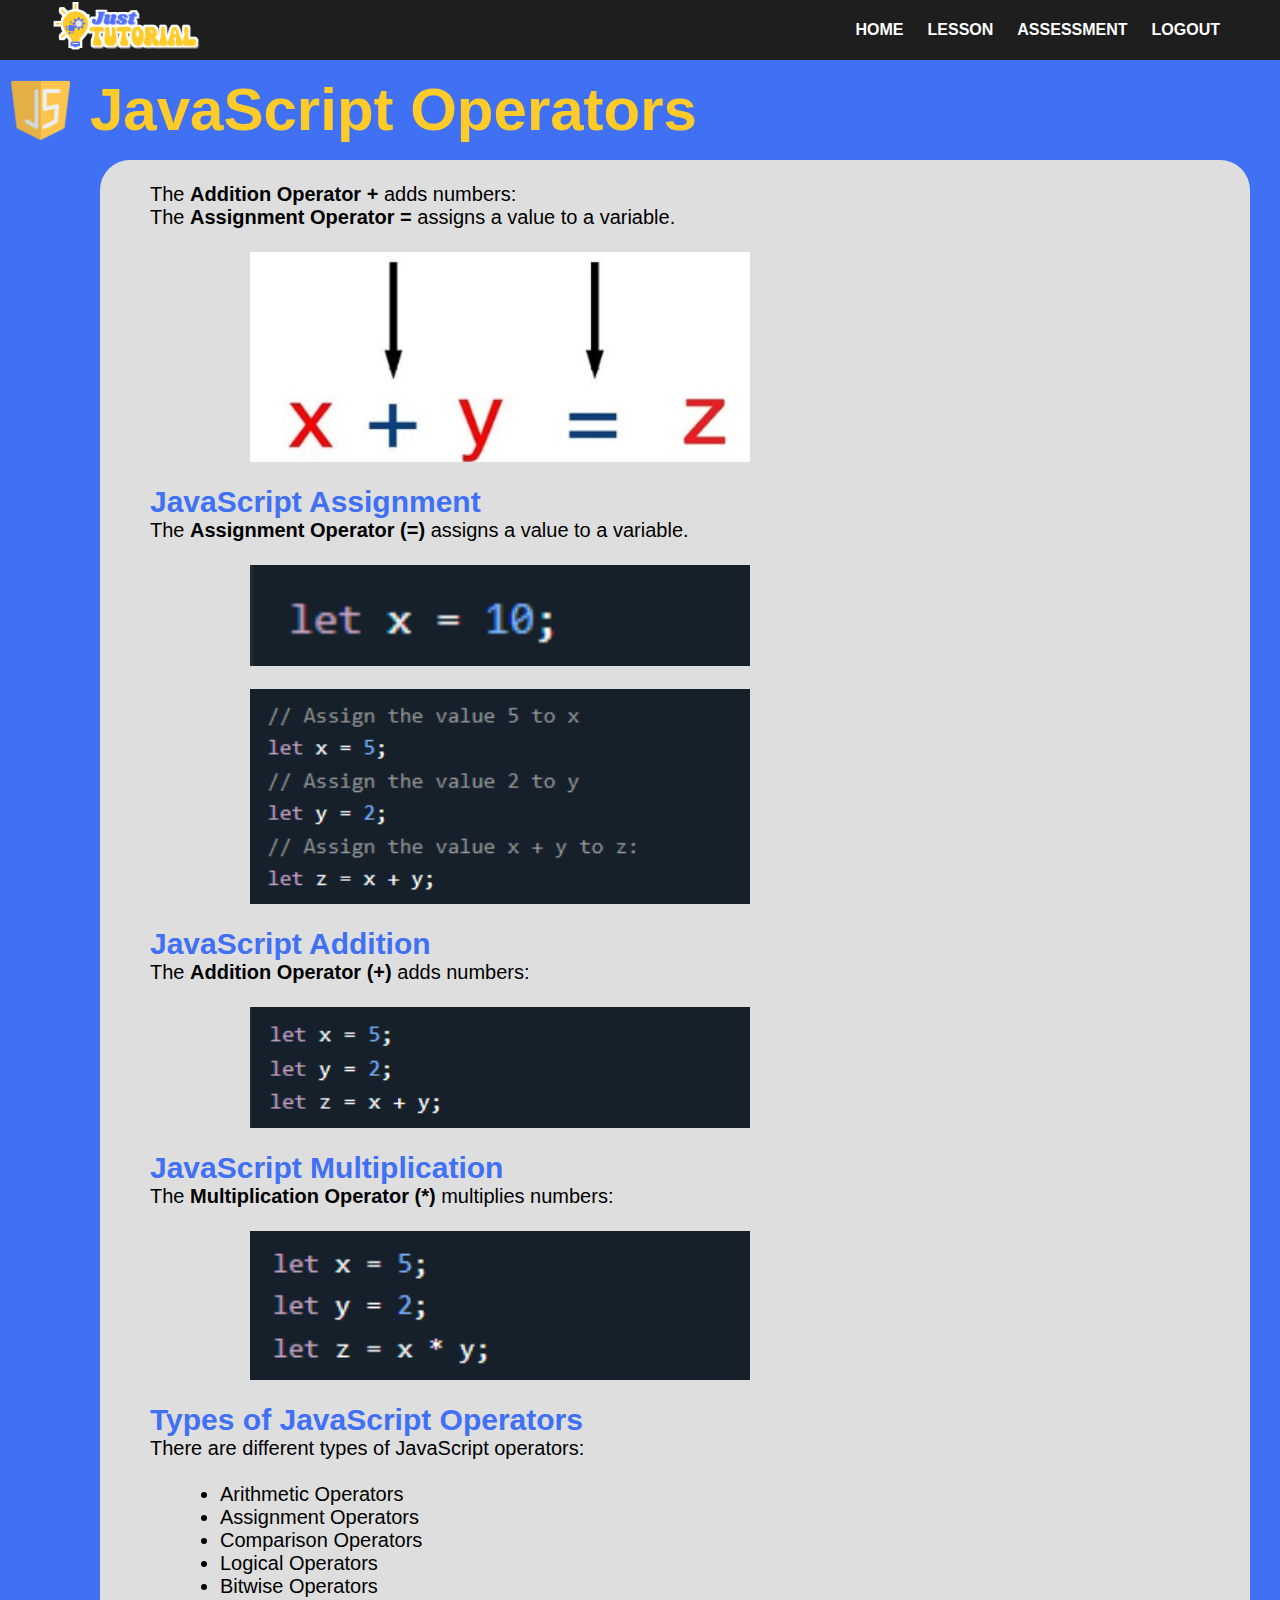
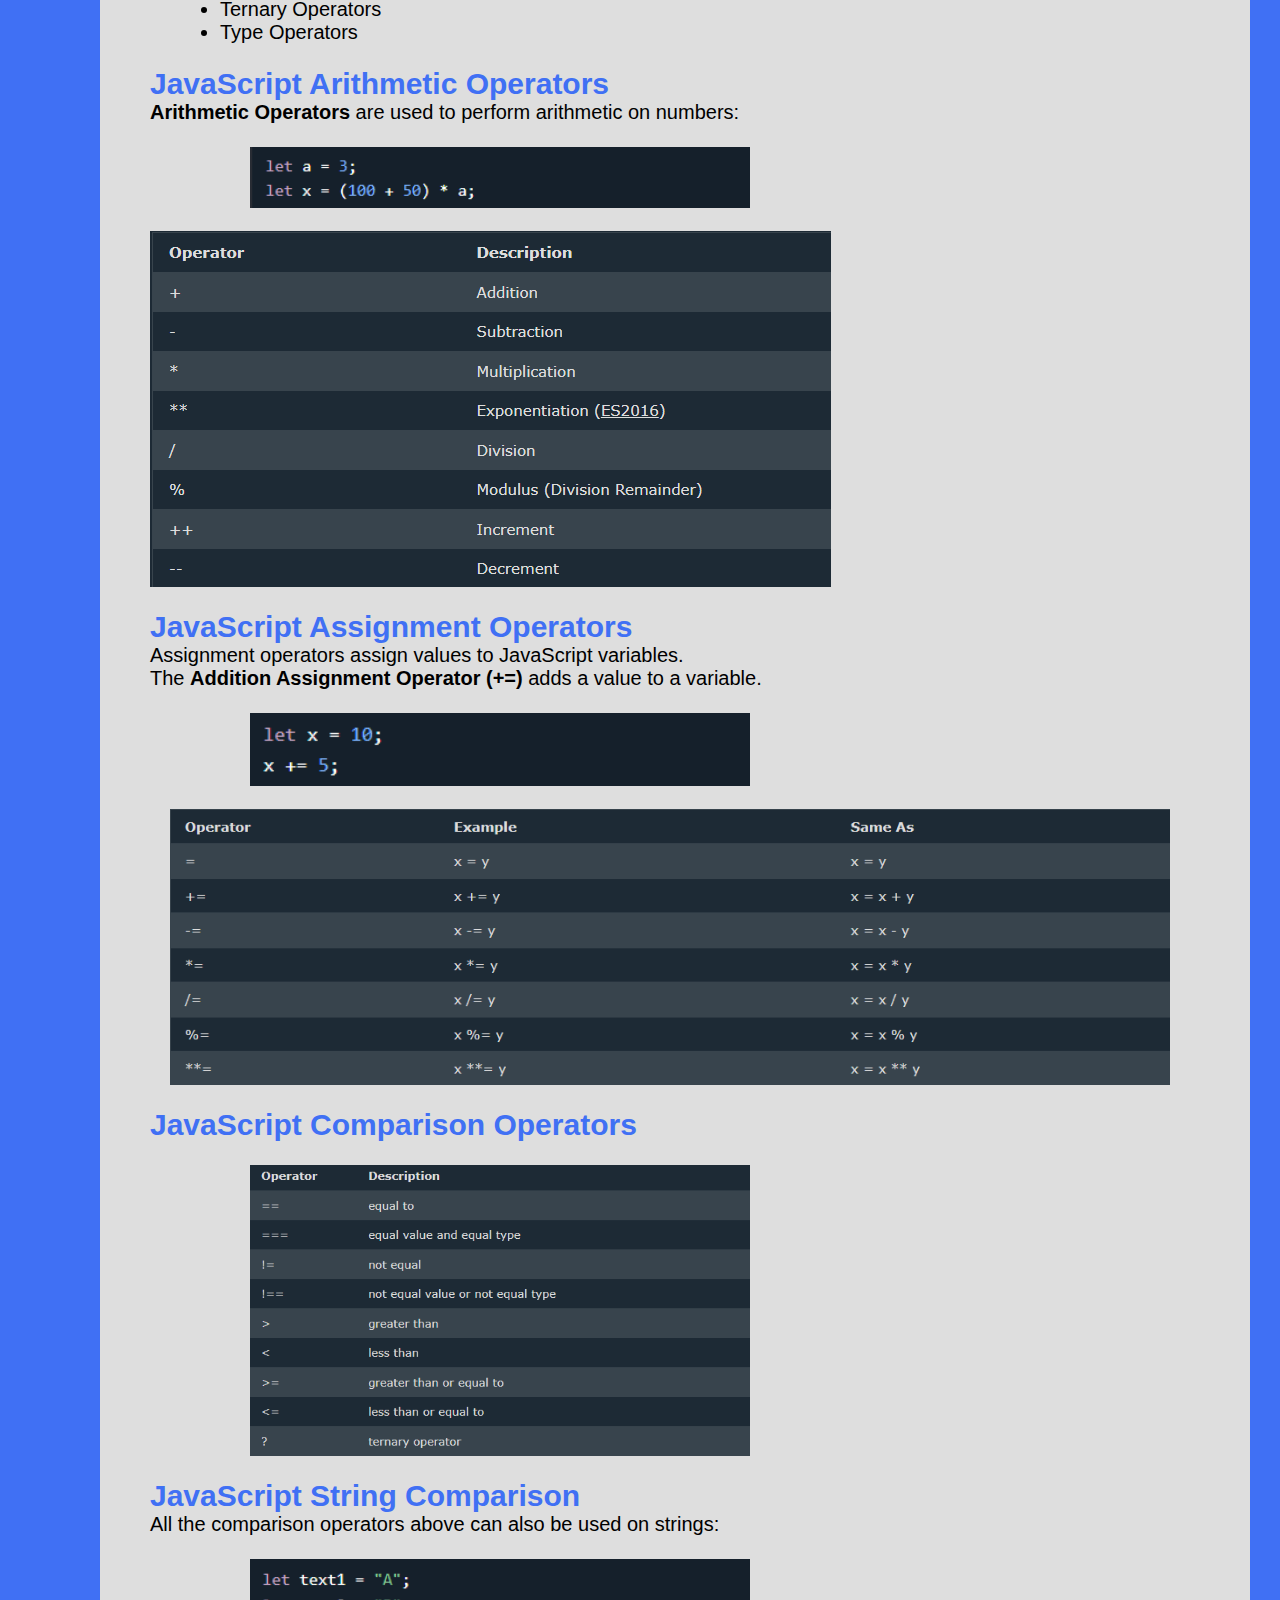
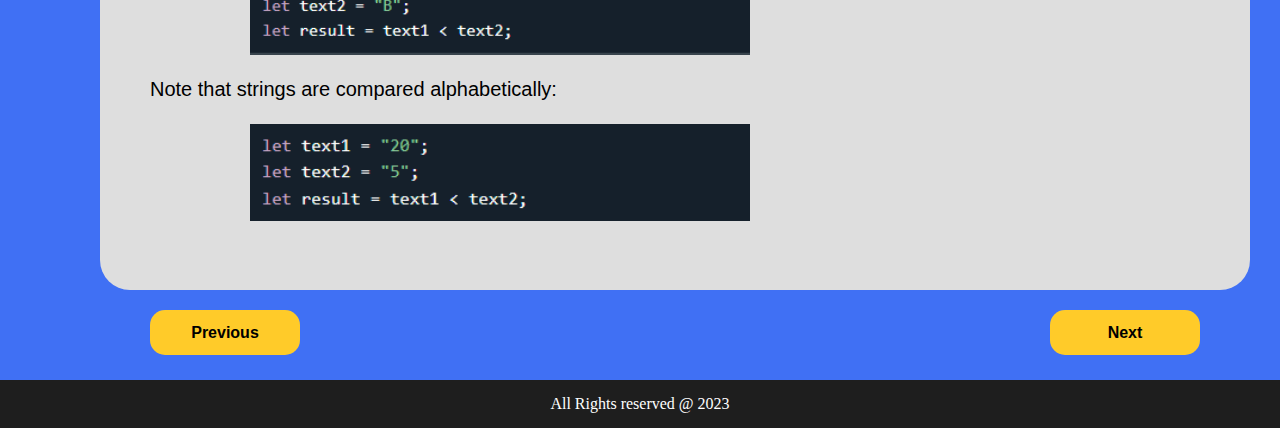
<file: operators.html>
<html>
<head>
<title>JavaScript Operators</title>
<link rel="icon" type="image/x-icon" href="favicon.png">
</head>
<link rel="stylesheet" href="operators.css">
<body>
<header>
<img src="logo (2).png" alt="" class="logo">
<nav>
<ul>
<li><a href="home.html">HOME</a></li>
<li><a href="SlidePage.html">LESSON</a></li>
<li><a href="quiz.html">ASSESSMENT</a></li>
<li><a href="index.html">LOGOUT</a></li>
</ul>
</header>
<div class="title">
<img src="js.png" alt="" class="logo2">



<!-----------CONTENT----------------->
<h1>JavaScript Operators</h1>
</div>
<div class="content">
<br>
<p>The <font style="font-weight: bold">Addition Operator +</font>  adds numbers:</p>
<p>The <font style="font-weight: bold">Assignment Operator = </font>assigns a value to a variable.</p>
<br>
<img src="opesample.png" class="sample1"><br><br>
<div id="bold"><h2>JavaScript Assignment</h2> </div>
<p>The <font style="font-weight: bold">Assignment Operator (=) </font>assigns a value to a variable.</p><br>
<img src="opesample1.png" class="sample1"><br><br>
<img src="opesample2.png" class="sample1"><br><br>

<div id="bold"><h2>JavaScript Addition</h2> </div>
<p>The <font style="font-weight: bold">Addition Operator (+)</font>  adds numbers:</p><br>
<img src="opesample4.png" class="sample1"><br><br>

<div id="bold"><h2>JavaScript Multiplication</h2> </div>
<p>The <font style="font-weight: bold">Multiplication Operator (*)</font>  multiplies numbers:</p><br>
<img src="opesample5.png" class="sample1"><br><br>

<div id="bold"><h2>Types of JavaScript Operators</h2> </div>
<p>There are different types of JavaScript operators:</p><br>
<ul>
    <li>Arithmetic Operators</li>
    <li>Assignment Operators</li>
    <li>Comparison Operators</li>
    <li>Logical Operators</li>
    <li>Bitwise Operators</li>
    <li>Ternary Operators</li>
    <li>Type Operators</li>
</ul><br>
<div id="bold"><h2>JavaScript Arithmetic Operators</h2> </div>
<p><font style="font-weight: bold">Arithmetic Operators </font> are used to perform arithmetic on numbers:</p><br>
<img src="opesample6.png" class="sample1"><br><br>
<img src="opesample7.png" class="sample2"><br><br>

<div id="bold"><h2>JavaScript Assignment Operators</h2> </div>
<p>Assignment operators assign values to JavaScript variables.</p>
<p>The <font style="font-weight: bold">Addition Assignment Operator (+=)</font> adds a value to a variable.</p><br>
<img src="opesample8.png" class="sample1"><br><br>
<img src="opesample9.png" class="sample3"><br><br>

<div id="bold"><h2>JavaScript Comparison Operators</h2> </div><br>
<img src="opesample10.png" class="sample1"><br><br>

<div id="bold"><h2>JavaScript String Comparison</h2> </div>
<p>All the comparison operators above can also be used on strings:</p><br>
<img src="opesample11.png" class="sample1"><br><br>

<p>Note that strings are compared alphabetically:</p><br>
<img src="opesample12.png" class="sample1"><br><br>

<br><br>
<form class="buttonform" id="btnBack" action="variables.html"name="form"> 
<button type="submit" class="button">Previous</button>
</form>
<form class="buttonform" id="btnNext" action="dataType.html" name="form"> 
    <button type="submit" class="button">Next</button>
    </form>
</div>
<br><br>
<br><br>
<br>
<footer>
<p>All Rights reserved @ 2023</p>
</footer>
</body>
</html>
</file>
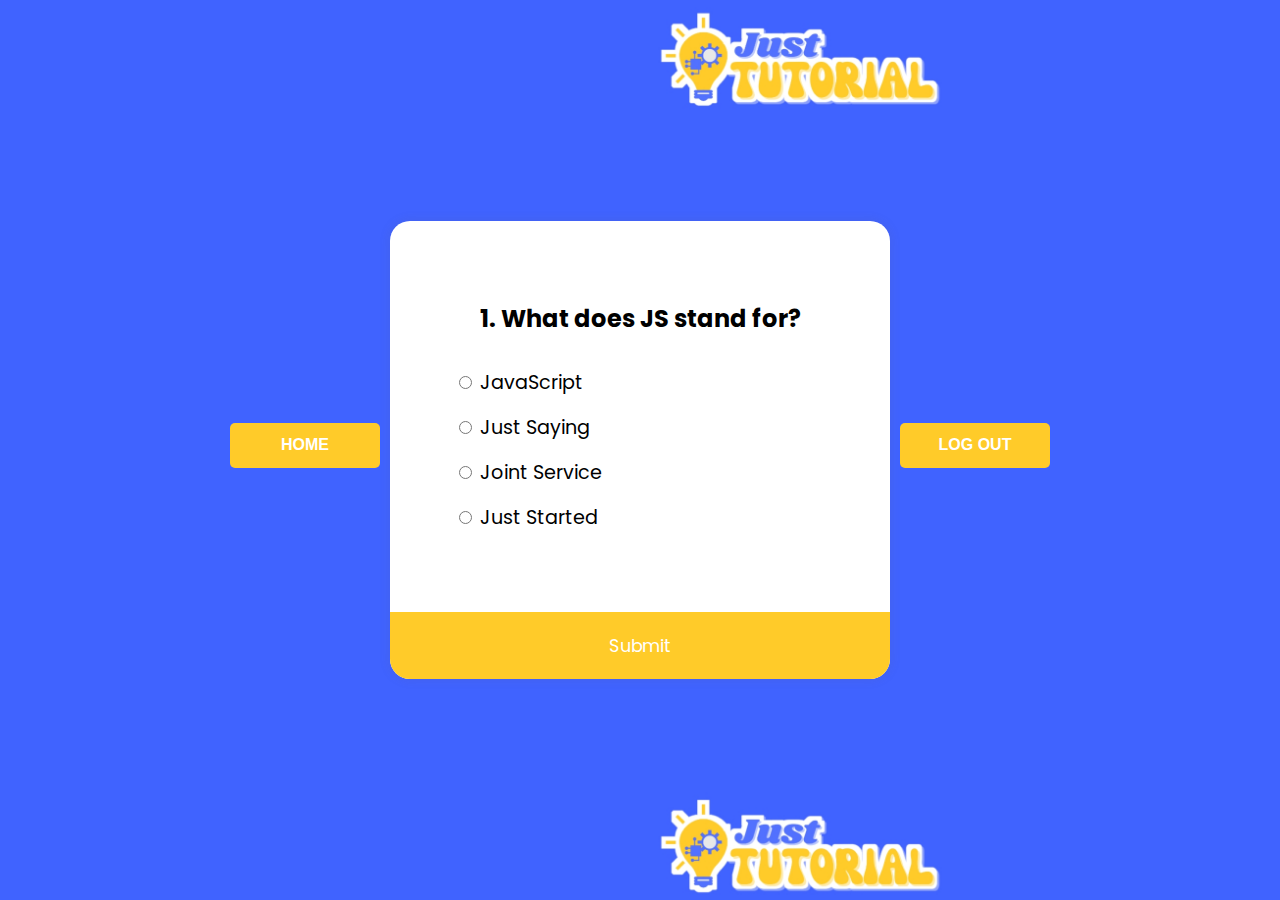
<file: quiz.html>
<!DOCTYPE html>
<html lang="en">
<head>

  <link rel="stylesheet" href="quiz.css">
 
  <title>Assessment</title>
  <link rel="icon" type="image/x-icon" href="favicon.png">
</head>
<body>

  <form class="buttonform" id="btnBack" action="home.html"name="form"> 
    <button type="submit" class="button1">HOME</button>
    </form> 

  <div class="quiz-container" id="quiz">
    <div class="quiz-header">
      <h2 id="question">Question Text</h2>
      <ul>
        <li>
          <input type="radio" name="answer" id="a" class="answer">
          <label for="a" id="a_text">Answer</label>
        </li>

        <li>
          <input type="radio" name="answer" id="b" class="answer">
          <label for="b" id="b_text">Answer</label>
        </li>

        <li>
          <input type="radio" name="answer" id="c" class="answer">
          <label for="c" id="c_text">Answer</label>
        </li>

        <li>
          <input type="radio" name="answer" id="d" class="answer">
          <label for="d" id="d_text">Answer</label>
        </li>

      </ul>
    </div>

    <button id="submit">Submit</button>

  </div>
  <form class="buttonform" id="btnBack" action="index.html"name="form"> 
    <button type="submit" class="button1">LOG OUT</button>
    </form>

  <script src="quiz.js"></script>
  
</body>
</html>
</file>
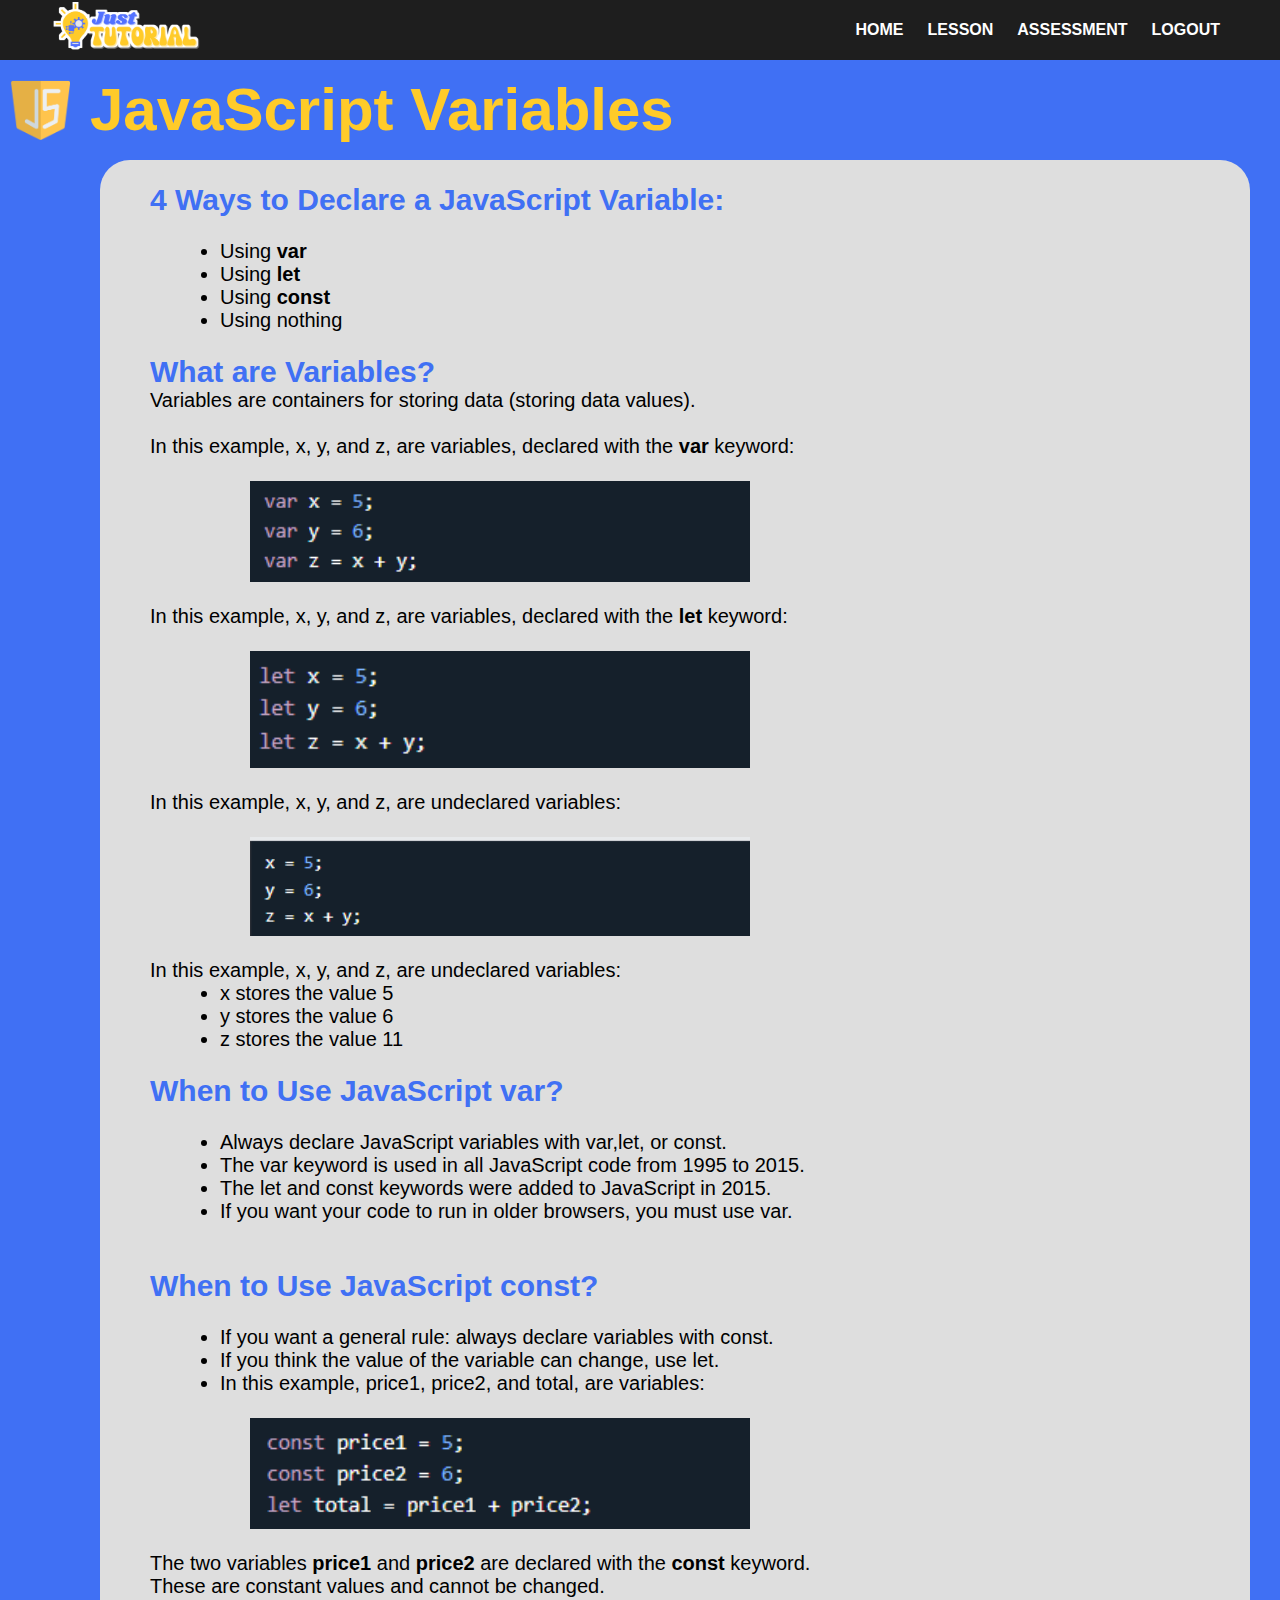
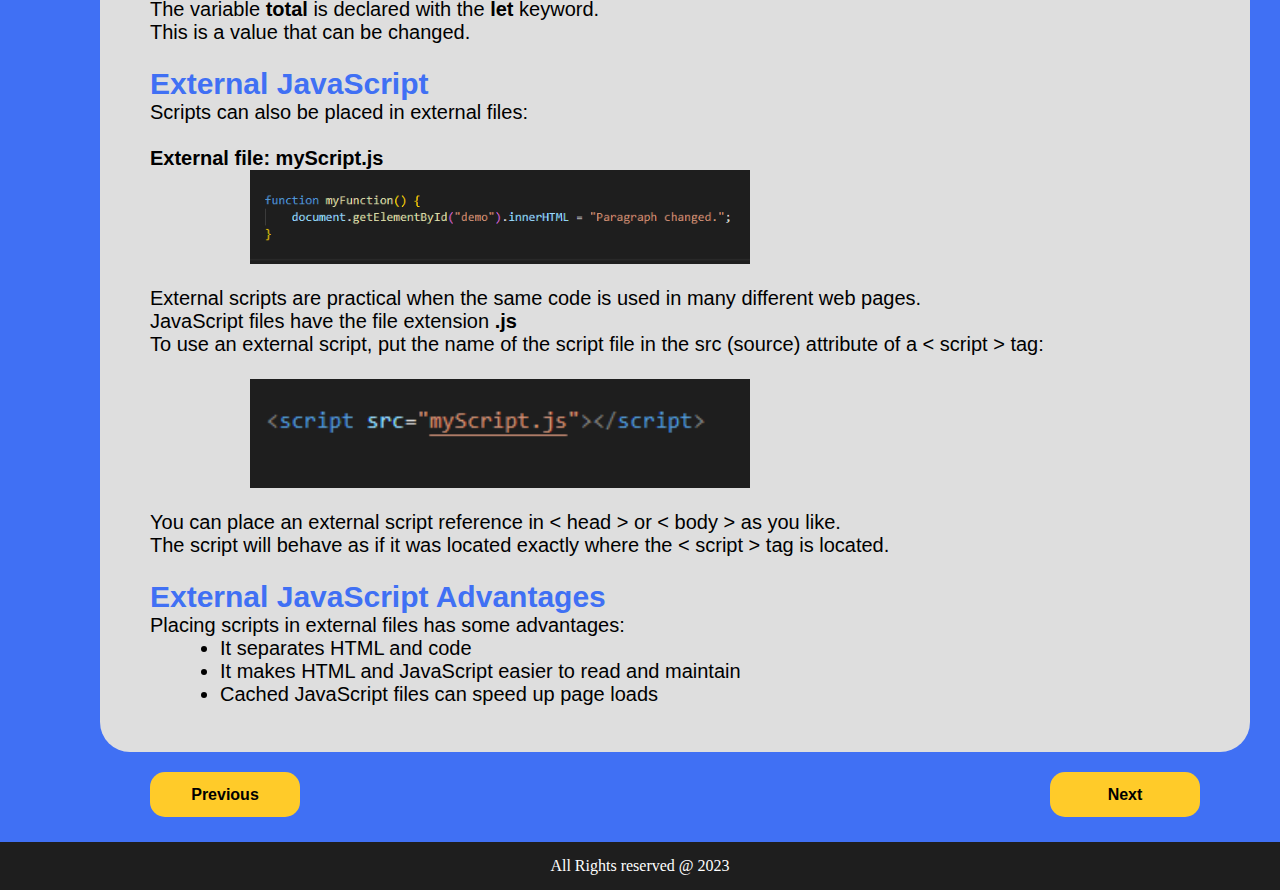
<file: variables.html>
<html>
<head>
<title>JavaScript Variables</title>
<link rel="icon" type="image/x-icon" href="favicon.png">
</head>
<link rel="stylesheet" href="variables.css">
<body>
<header>
<img src="logo (2).png" alt="" class="logo">
<nav>
<ul>
<li><a href="home.html">HOME</a></li>
<li><a href="SlidePage.html">LESSON</a></li>
<li><a href="quiz.html">ASSESSMENT</a></li>
<li><a href="index.html">LOGOUT</a></li>
</ul>
</header>
<div class="title">
<img src="js.png" alt="" class="logo2">



<!-----------CONTENT----------------->
<h1>JavaScript Variables</h1>
</div>
<div class="content">
<p><BR><div id="bold"><h2>4 Ways to Declare a JavaScript Variable:</h2> </div></p>
<br>
<ul>
    <li>Using <font style="font-weight: bold">var</font></li>
    <li>Using <font style="font-weight: bold">let</font></li>
    <li>Using <font style="font-weight: bold">const</font></li>
    <li>Using nothing</li>
</ul>
<br>
<p><div id="bold"><h2>What are Variables?</h2> </div>Variables are containers for storing data (storing data values).</p><br>
    <p>In this example, x, y, and z, are variables, declared with the <font style="font-weight: bold">var</font> keyword:</p>
    <br>
<img src="varsample.png" class="sample1"><br><br>

<p>In this example, x, y, and z, are variables, declared with the <font style="font-weight: bold">let</font> keyword:</p>
<br>
<img src="varsample2.png" class="sample1"><br><br>

<p>In this example, x, y, and z, are undeclared variables:</p>
<br>
<img src="varsample3.png" class="sample1"><br><br>

<p>In this example, x, y, and z, are undeclared variables:</p>
<ul>
    <li>x stores the value 5</li>
    <li>y stores the value 6</li>
    <li>z stores the value 11</li>
</ul>
<p><BR><div id="bold"><h2>When to Use JavaScript var?</h2> </div></p><br>
<ul>
    <li>Always declare JavaScript variables with var,let, or const.</li>
    <li>The var keyword is used in all JavaScript code from 1995 to 2015.</li>
    <li>The let and const keywords were added to JavaScript in 2015.</li>
    <li>If you want your code to run in older browsers, you must use var.</li>
</ul><br>
<p><BR><div id="bold"><h2>When to Use JavaScript const?</h2> </div></p><br>
<ul>
    <li>If you want a general rule: always declare variables with const.</li>
    <li>If you think the value of the variable can change, use let.</li>
    <li>In this example, price1, price2, and total, are variables:</li>
</ul><br>
<img src="varsample4.png" class="sample1"><br><br>
<p>The two variables <font style="font-weight: bold">price1</font> and <font style="font-weight: bold">price2</font> are declared with the <font style="font-weight: bold">const</font> keyword.</p>
<p>These are constant values and cannot be changed.</p>
<p>The variable <font style="font-weight: bold">total</font> is declared with the <font style="font-weight: bold">let</font> keyword.</p>
<p>This is a value that can be changed.</p>
<p><BR><div id="bold"><h2>External JavaScript</h2> </div>Scripts can also be placed in external files:</p>
    <br><h4>External file: myScript.js</h4>
<img src="sample4.png" class="sample1"><br><br>
<p>External scripts are practical when the same code is used in many different web pages.</p>
<p>JavaScript files have the file extension <font style="font-weight: bold">.js</font></p>
<p>To use an external script, put the name of the script file in the src (source) attribute of a < script > tag:</p>
<br>
<img src="sample5.png" class="sample1"><br><br>
<p>You can place an external script reference in < head > or < body > as you like.</p>
<p>The script will behave as if it was located exactly where the < script > tag is located.</p>

<p><BR><div id="bold"><h2>External JavaScript Advantages</h2> </div>Placing scripts in external files has some advantages:</p>
    <ul>
        <li>It separates HTML and code</li>
        <li>It makes HTML and JavaScript easier to read and maintain</li>
        <li>Cached JavaScript files can speed up page loads</li>
    </ul>
    <br><br>
<form class="buttonform" id="btnBack" action="basic.html"name="form"> 
<button type="submit" class="button">Previous</button>
</form>
<form class="buttonform" id="btnNext" action="operators.html" name="form"> 
    <button type="submit" class="button">Next</button>
    </form>
</div>
<br><br>
<br><br>
<br>
<footer>
<p>All Rights reserved @ 2023</p>
</footer>
</body>
</html>
</file>
<file: style.css>
*{
	padding: 0;
	margin: 0;
}
body{
	background: url(BG2.jpg);
	background-size: cover;
	align-items: center;
	justify-content: center;
	display: flex;
	font-family: sans-serif;
}
.container{
	position: relative;
	margin-top: 100px;
	width: 450px;
	height: auto;
	background: #dedede;
	border-radius: 5px;
}
.label{
	padding: 20px 130px;
	font-size: 35px;
	font-weight: bold;
	color: #130f40;
}
.login_form{
	padding: 20px 40px;
}
.login_form .font{
	font-size: 18px;
	color: #130f40;
	margin: 5px 0;
}
.login_form input{
	height: 40px;
	width: 350px;
	padding: 0 5px;
	font-size: 18px;
	outline: none;
	border: 1px solid silver;
}
.login_form .font2{
	margin-top: 30px;
}
.login_form button{
	margin: 45px 0 30px 0;
	height: 45px;
	width: 365px;
	font-size: 20px;
	color: white;
	outline: none;
	cursor: pointer;
	font-weight: bold;
	background: #4070f4;
	border-radius: 50px;
	border: 1px solid #3949AB;
	transition: .5s;
}
.login_form button:hover{
	background: #151c6a;
}
.login_form #email_error,
.login_form #pass_error{
	margin-top: 5px;
	width: 345px;
	font-size: 18px;
	color: #C62828;
	background: rgba(255,0,0,0.1);
	text-align: center;
	padding: 5px 8px;
	border-radius: 3px;
	border: 1px solid #EF9A9A;
	display: none;
}
</file>
<file: array.css>
*{
    margin:0;
    padding:0;
    }
    body{
        background: #4070F4;
    }
    header{
    height:60px;
    background: #1e1e1E;
    padding: 0px 50px;
    }
    .logo{
    width: 150px;
    float: left;
    margin-top: 2px;
    position: relative;
    padding-top: 0%;
    line-height: 0px;
    }
    .logo2{
        width: 60px;
        float: left;
        padding-top: 0%;
        padding-right: 20px;
        line-height: 0px;
    }
    nav{
    width: 60%;
    float: right;
    }
    nav ul{
    list-style: none;
    float: right;
    }
    nav ul li{
    display: inline-block;
    }
    nav ul li a{
    text-decoration:none;
    color: white;
    font-family: sans-serif;
    font-weight: bold;
    margin: 0 10px;
    line-height: 60px;
    }
    .title{
    font-family: sans-serif;
    padding-left: 25px;
    margin-top: 20px;
    font-size: 30px;
    font-weight: bolder;
    line-height: 60px;
    padding-left: 10px;
    color: #ffcb29;
    }
    .content{
        text-decoration: none;
        color: black;
        margin-top: 0;
        font-family: sans-serif;
        padding-left: 50px;
        padding-right: 50px;
        text-align: justify;
        font-size: 20px;
        background-color: #dedede;
        width: 1050px;
        position: relative;
	    margin-left: 100px;
        margin-top: 20px;
        border-radius: 30px;
    }
    ul{
        padding-left: 70px;
    }
    #bold{
        font-weight: bold;
        color: #4070F4;
    }
    .sample{
        width: 400px;
        padding-left: 100px;
    }
    .sample2{
        width: 500px;
        padding-left: 100px;
    }
    .button{
        margin: 20px 0 30px 0;
        height: 45px;
        width: 150px;
        font-size: 50px;
        font-weight: bold;
        border: none;
        font-size: 16px;
        color: #000000;
        padding: 8px 16px;
        background-color: #ffcb29;
        border-radius: 15px;
        cursor: pointer;
        transition: all 0.3s ease;
        }
        .button:hover{
        background: #e4b014;
        color:rgb(255, 247, 247);
        }
    #btnBack{
        float:left;
    }
    #btnNext{
        float:right;
    }
    footer{
    background: #1e1e1E;
    color: white;
    padding: 15px 50px;
    text-align:center;
    position: flex;
    }
</file>
<file: assessment.css>
*{
    margin:0;
    padding:0;
    }
    body{
        background: #4070F4;
    }
    header{
    height:60px;
    background: #1e1e1E;
    padding: 0px 50px;
    }
    .logo{
    width: 150px;
    float: left;
    margin-top: 2px;
    position: relative;
    padding-top: 0%;
    line-height: 0px;
    }
    .logo2{
        width: 60px;
        float: left;
        padding-top: 0%;
        padding-right: 20px;
        line-height: 0px;
    }
    nav{
    width: 60%;
    float: right;
    }
    nav ul{
    list-style: none;
    float: right;
    }
    nav ul li{
    display: inline-block;
    }
    nav ul li a{
    text-decoration:none;
    color: white;
    font-family: sans-serif;
    font-weight: bold;
    margin: 0 10px;
    line-height: 60px;
    }
    .app{
        background: #efefef;
        width: 90%;
        max-width: 600px;
        margin: 100px auto 0;
        border-radius: 10px;
        padding: 30px;
    }
    .app h1{
        font-size: 25px;
        color: #4070F4;
        font-weight: 600;
        border-bottom: 1px solid #333;
        padding-bottom: 30px;
    }
    .quiz{
        padding: 20px 0;
    }
    .quiz h2{
        font-size: 18px;
        color: #4070F4;
        font-weight: 600;
    }
    .btn{
        background-color: #fff;
        color: #222;
        font-weight: 500;
        width: 100%;
        border: 1px solid #222;
        border-radius: 15px;
        padding: 10px;
        margin: 10px 0;
        text-align: left;
        cursor: pointer;
        transition: all 0.3s;
    }
    .btn:hover{
        background: #222;
        color: white;
       
    }
    #next-btn{
        background: #001e4d;
        color: #fff;
        font-weight: 500;
        width: 150px;
        border: 0;
        padding: 10px;
        margin: 20px auto 0;
        border-radius: 5px ;
        cursor: pointer;
        display: block;
    }
    footer{
        background: #1e1e1E;
        color: white;
        padding: 15px 50px;
        text-align:center;
        position: flex;
        }
</file>
<file: basic.css>
*{
    margin:0;
    padding:0;
    }
    body{
        background: #4070F4;
    }
    header{
    height:60px;
    background: #1e1e1E;
    padding: 0px 50px;
    }
    .logo{
    width: 150px;
    float: left;
    margin-top: 2px;
    position: relative;
    padding-top: 0%;
    line-height: 0px;
    }
    .logo2{
        width: 60px;
        float: left;
        padding-top: 0%;
        padding-right: 20px;
        line-height: 0px;
    }
    nav{
    width: 60%;
    float: right;
    }
    nav ul{
    list-style: none;
    float: right;
    }
    nav ul li{
    display: inline-block;
    }
    nav ul li a{
    text-decoration:none;
    color: white;
    font-family: sans-serif;
    font-weight: bold;
    margin: 0 10px;
    line-height: 60px;
    }
    .title{
    font-family: sans-serif;
    padding-left: 25px;
    margin-top: 20px;
    font-size: 30px;
    font-weight: bolder;
    line-height: 60px;
    padding-left: 10px;
    color: #ffcb29;
    }
    .content{
        text-decoration: none;
        color: black;
        margin-top: 0;
        font-family: sans-serif;
        padding-left: 50px;
        padding-right: 50px;
        text-align: justify;
        font-size: 20px;
        background-color: #dedede;
        width: 1050px;
        position: relative;
	    margin-left: 100px;
        margin-top: 20px;
        border-radius: 30px;
    }
    ul{
        padding-left: 70px;
    }
    #bold{
        font-weight: bold;
        color: #4070F4;
    }
    .sample{
        width: 400px;
        padding-left: 100px;
    }
    .sample1{
        width: 500px;
        padding-left: 100px;
    }
    .button{
        margin: 20px 0 30px 0;
        height: 45px;
        width: 150px;
        font-size: 50px;
        font-weight: bold;
        border: none;
        font-size: 16px;
        color: #000000;
        padding: 8px 16px;
        background-color: #ffcb29;
        border-radius: 15px;
        cursor: pointer;
        transition: all 0.3s ease;
        }
        .button:hover{
        background: #e4b014;
        color:rgb(255, 247, 247);
        }
    #btnBack{
        float:left;
    }
    #btnNext{
        float:right;
    }
    footer{
    background: #1e1e1E;
    color: white;
    padding: 15px 50px;
    text-align:center;
    position: flex;
    }
</file>
<file: dataType.css>
*{
    margin:0;
    padding:0;
    }
    body{
        background: #4070F4;
    }
    header{
    height:60px;
    background: #1e1e1E;
    padding: 0px 50px;
    }
    .logo{
    width: 150px;
    float: left;
    margin-top: 2px;
    position: relative;
    padding-top: 0%;
    line-height: 0px;
    }
    .logo2{
        width: 60px;
        float: left;
        padding-top: 0%;
        padding-right: 20px;
        line-height: 0px;
    }
    nav{
    width: 60%;
    float: right;
    }
    nav ul{
    list-style: none;
    float: right;
    }
    nav ul li{
    display: inline-block;
    }
    nav ul li a{
    text-decoration:none;
    color: white;
    font-family: sans-serif;
    font-weight: bold;
    margin: 0 10px;
    line-height: 60px;
    }
    .title{
    font-family: sans-serif;
    padding-left: 25px;
    margin-top: 20px;
    font-size: 30px;
    font-weight: bolder;
    line-height: 60px;
    padding-left: 10px;
    color: #ffcb29;
    }
    .content{
        text-decoration: none;
        color: black;
        margin-top: 0;
        font-family: sans-serif;
        padding-left: 50px;
        padding-right: 50px;
        text-align: justify;
        font-size: 20px;
        background-color: #dedede;
        width: 1050px;
        position: relative;
	    margin-left: 100px;
        margin-top: 20px;
        border-radius: 30px;
    }
    ul{
        padding-left: 70px;
    }
    #bold{
        font-weight: bold;
        color: #4070F4;
    }
    .sample{
        width: 400px;
        padding-left: 100px;
    }
    .sample2{
        width: 500px;
        padding-left: 100px;
    }
    .button{
        margin: 20px 0 30px 0;
        height: 45px;
        width: 150px;
        font-size: 50px;
        font-weight: bold;
        border: none;
        font-size: 16px;
        color: #000000;
        padding: 8px 16px;
        background-color: #ffcb29;
        border-radius: 15px;
        cursor: pointer;
        transition: all 0.3s ease;
        }
        .button:hover{
        background: #e4b014;
        color:rgb(255, 247, 247);
        }
    #btnBack{
        float:left;
    }
    #btnNext{
        float:right;
    }
    footer{
    background: #1e1e1E;
    color: white;
    padding: 15px 50px;
    text-align:center;
    position: flex;
    }
</file>
<file: decision.css>
*{
    margin:0;
    padding:0;
    }
    body{
        background: #4070F4;
    }
    header{
    height:60px;
    background: #1e1e1E;
    padding: 0px 50px;
    }
    .logo{
    width: 150px;
    float: left;
    margin-top: 2px;
    position: relative;
    padding-top: 0%;
    line-height: 0px;
    }
    .logo2{
        width: 60px;
        float: left;
        padding-top: 0%;
        padding-right: 20px;
        line-height: 0px;
    }
    nav{
    width: 60%;
    float: right;
    }
    nav ul{
    list-style: none;
    float: right;
    }
    nav ul li{
    display: inline-block;
    }
    nav ul li a{
    text-decoration:none;
    color: white;
    font-family: sans-serif;
    font-weight: bold;
    margin: 0 10px;
    line-height: 60px;
    }
    .title{
    font-family: sans-serif;
    padding-left: 25px;
    margin-top: 20px;
    font-size: 30px;
    font-weight: bolder;
    line-height: 60px;
    padding-left: 10px;
    color: #ffcb29;
    }
    .content{
        text-decoration: none;
        color: black;
        margin-top: 0;
        font-family: sans-serif;
        padding-left: 50px;
        padding-right: 50px;
        text-align: justify;
        font-size: 20px;
        background-color: #dedede;
        width: 1050px;
        position: relative;
	    margin-left: 100px;
        margin-top: 20px;
        border-radius: 30px;
    }
    ul{
        padding-left: 70px;
    }
    #bold{
        font-weight: bold;
        color: #4070F4;
    }
    .sample{
        width: 400px;
        padding-left: 100px;
    }
    .sample2{
        width: 500px;
        padding-left: 100px;
    }
    .button{
        margin: 20px 0 30px 0;
        height: 45px;
        width: 150px;
        font-size: 50px;
        font-weight: bold;
        border: none;
        font-size: 16px;
        color: #000000;
        padding: 8px 16px;
        background-color: #ffcb29;
        border-radius: 15px;
        cursor: pointer;
        transition: all 0.3s ease;
        }
        .button:hover{
        background: #e4b014;
        color:rgb(255, 247, 247);
        }
    #btnBack{
        float:left;
    }
    #btnNext{
        float:right;
    }
    footer{
    background: #1e1e1E;
    color: white;
    padding: 15px 50px;
    text-align:center;
    position: flex;
    }
</file>
<file: function.css>
*{
    margin:0;
    padding:0;
    }
    body{
        background: #4070F4;
    }
    header{
    height:60px;
    background: #1e1e1E;
    padding: 0px 50px;
    }
    .logo{
    width: 150px;
    float: left;
    margin-top: 2px;
    position: relative;
    padding-top: 0%;
    line-height: 0px;
    }
    .logo2{
        width: 60px;
        float: left;
        padding-top: 0%;
        padding-right: 20px;
        line-height: 0px;
    }
    nav{
    width: 60%;
    float: right;
    }
    nav ul{
    list-style: none;
    float: right;
    }
    nav ul li{
    display: inline-block;
    }
    nav ul li a{
    text-decoration:none;
    color: white;
    font-family: sans-serif;
    font-weight: bold;
    margin: 0 10px;
    line-height: 60px;
    }
    .title{
    font-family: sans-serif;
    padding-left: 25px;
    margin-top: 20px;
    font-size: 30px;
    font-weight: bolder;
    line-height: 60px;
    padding-left: 10px;
    color: #ffcb29;
    }
    .content{
        text-decoration: none;
        color: black;
        margin-top: 0;
        font-family: sans-serif;
        padding-left: 50px;
        padding-right: 50px;
        text-align: justify;
        font-size: 20px;
        background-color: #dedede;
        width: 1050px;
        position: relative;
	    margin-left: 100px;
        margin-top: 20px;
        border-radius: 30px;
    }
    ul{
        padding-left: 70px;
    }
    #bold{
        font-weight: bold;
        color: #4070F4;
    }
    .sample{
        width: 400px;
        padding-left: 100px;
    }
    .sample2{
        width: 500px;
        padding-left: 100px;
    }
    .button{
        margin: 20px 0 30px 0;
        height: 45px;
        width: 150px;
        font-size: 50px;
        font-weight: bold;
        border: none;
        font-size: 16px;
        color: #000000;
        padding: 8px 16px;
        background-color: #ffcb29;
        border-radius: 15px;
        cursor: pointer;
        transition: all 0.3s ease;
        }
        .button:hover{
        background: #e4b014;
        color:rgb(255, 247, 247);
        }
    #btnBack{
        float:left;
    }
    #btnNext{
        float:right;
    }
    footer{
    background: #1e1e1E;
    color: white;
    padding: 15px 50px;
    text-align:center;
    position: flex;
    }
</file>
<file: history.css>
*{
    margin:0;
    padding:0;
    }
    body{
        background: #4070F4;
    }
    header{
    height:60px;
    background: #1e1e1E;
    padding: 0px 50px;
    }
    .logo{
    width: 150px;
    float: left;
    margin-top: 2px;
    position: relative;
    padding-top: 0%;
    line-height: 0px;
    }
    .logo2{
        width: 60px;
        float: left;
        padding-top: 0%;
        padding-right: 20px;
        line-height: 0px;
    }
    nav{
    width: 60%;
    float: right;
    }
    nav ul{
    list-style: none;
    float: right;
    }
    nav ul li{
    display: inline-block;
    }
    nav ul li a{
    text-decoration:none;
    color: white;
    font-family: sans-serif;
    font-weight: bold;
    margin: 0 10px;
    line-height: 60px;
    }
    .title{
    font-family: sans-serif;
    padding-left: 25px;
    margin-top: 20px;
    font-size: 30px;
    font-weight: bolder;
    line-height: 60px;
    padding-left: 10px;
    color: #ffcb29;
    }
    .content{
        text-decoration: none;
        color: black;
        margin-top: 0;
        font-family: sans-serif;
        padding-left: 50px;
        padding-right: 50px;
        text-align: justify;
        font-size: 20px;
        background-color: #dedede;
        width: 1050px;
        position: relative;
	    margin-left: 100px;
        margin-top: 20px;
        border-radius: 30px;
    }
    ul{
        padding-left: 70px;
    }
    #bold{
        font-weight: bold;
        color: #4070F4;
    }
    .sample{
        width: 400px;
        padding-left: 100px;
    }
    .brandan{
        width: 200px;
        height: 230px;
        padding-top: 0%;
        padding-left: 20px;
        line-height: 0px;
        float: right;
    }
    .button{
        margin: 20px 0 30px 0;
        height: 45px;
        width: 150px;
        font-size: 50px;
        font-weight: bold;
        border: none;
        font-size: 16px;
        color: #000000;
        padding: 8px 16px;
        background-color: #ffcb29;
        border-radius: 15px;
        cursor: pointer;
        transition: all 0.3s ease;
        }
        .button:hover{
        background: #e4b014;
        color:rgb(255, 247, 247);
        }
    #btnBack{
        float:left;
    }
    #btnNext{
        float:right;
    }
    footer{
    background: #1e1e1E;
    color: white;
    padding: 15px 50px;
    text-align:center;
    position: flex;
    }
</file>
<file: secondpage.css>
*{
    margin:0;
    padding:0;
    }
    body{
        background: #4070f4;
    }
    header{
    height:60px;
    background: #1e1e1E;
    padding: 0px 50px;
    }
    .logo{
    width: 150px;
    float: left;
    margin-top: 2px;
    position: relative;
    padding-top: 0%;
    line-height: 0px;
    }
    .logo2{
        width: 500px;
        margin-top: 34px;
        align-items: center;
        padding-top: 0%;
        line-height: 0px;
    }
    nav{
    width: 60%;
    float: right;
    }
    nav ul{
    list-style: none;
    float: right;
    }
    nav ul li{
    display: inline-block;
    }
    nav ul li a{
    text-decoration:none;
    color: white;
    font-family: sans-serif;
    font-weight: bold;
    margin: 0 10px;
    line-height: 60px;
    }
    .content{
    text-decoration: none;
    color: #FFF;
    font-size: 27;
    font-weight: bold;
    font-family: sans-serif;
    padding-left: 25px;
    text-align: center;
    }
    .content h1{
        font-size: 100px;
    }
    .button{
    margin: 45px 0 30px 0;
    height: 45px;
	width: 300px;
	font-size: 50px;
    font-weight: bold;
    border: none;
    font-size: 16px;
    color: #4070F4;
    padding: 8px 16px;
    background-color: #ffcb29;
    border-radius: 50px;
    cursor: pointer;
    transition: all 0.3s ease;
    }
    .button:hover{
    background: #ffcb29;
    color:#fff;
    }
    footer{
    background: #1e1e1E;
    color: white;
    padding: 15px 50px;
    text-align:center;
    position: flex;
    }
</file>
<file: intro.css>
*{
    margin:0;
    padding:0;
    }
    body{
        background: #4070F4;
    }
    header{
    height:60px;
    background: #1e1e1E;
    padding: 0px 50px;
    }
    .logo{
    width: 150px;
    float: left;
    margin-top: 2px;
    position: relative;
    padding-top: 0%;
    line-height: 0px;
    }
    .logo2{
        width: 60px;
        float: left;
        padding-top: 0%;
        padding-right: 20px;
        line-height: 0px;
    }
    nav{
    width: 60%;
    float: right;
    }
    nav ul{
    list-style: none;
    float: right;
    }
    nav ul li{
    display: inline-block;
    }
    nav ul li a{
    text-decoration:none;
    color: white;
    font-family: sans-serif;
    font-weight: bold;
    margin: 0 10px;
    line-height: 60px;
    }
    .title{
    font-family: sans-serif;
    padding-left: 25px;
    margin-top: 20px;
    font-size: 30px;
    font-weight: bolder;
    line-height: 60px;
    padding-left: 10px;
    color: #ffcb29;
    }
    .content{
        text-decoration: none;
        color: black;
        margin-top: 0;
        font-family: sans-serif;
        padding-left: 50px;
        padding-right: 50px;
        text-align: justify;
        font-size: 20px;
        background-color: #dedede;
        width: 1050px;
        position: relative;
	    margin-left: 100px;
        margin-top: 20px;
        border-radius: 30px;
    }
    ul{
        padding-left: 70px;
    }
    #bold{
        font-weight: bold;
        color: #4070F4;
    }
    .sample{
        width: 400px;
        padding-left: 100px;
    }
    .button{
    margin: 20px 0 30px 0;
    height: 45px;
	width: 150px;
	font-size: 50px;
    font-weight: bold;
    border: none;
    font-size: 16px;
    color: #000000;
    padding: 8px 16px;
    background-color: #ffcb29;
    border-radius: 15px;
    cursor: pointer;
    transition: all 0.3s ease;
    }
    .button:hover{
    background: #e4b014;
    color:rgb(255, 247, 247);
    }
    #btnBack{
        float:left;
    }
    #btnNext{
        float:right;
    }
    footer{
    background: #1e1e1E;
    color: white;
    padding: 15px 50px;
    text-align:center;
    position: flex;
    }
</file>
<file: operators.css>
*{
    margin:0;
    padding:0;
    }
    body{
        background: #4070F4;
    }
    header{
    height:60px;
    background: #1e1e1E;
    padding: 0px 50px;
    }
    .logo{
    width: 150px;
    float: left;
    margin-top: 2px;
    position: relative;
    padding-top: 0%;
    line-height: 0px;
    }
    .logo2{
        width: 60px;
        float: left;
        padding-top: 0%;
        padding-right: 20px;
        line-height: 0px;
    }
    nav{
    width: 60%;
    float: right;
    }
    nav ul{
    list-style: none;
    float: right;
    }
    nav ul li{
    display: inline-block;
    }
    nav ul li a{
    text-decoration:none;
    color: white;
    font-family: sans-serif;
    font-weight: bold;
    margin: 0 10px;
    line-height: 60px;
    }
    .title{
    font-family: sans-serif;
    padding-left: 25px;
    margin-top: 20px;
    font-size: 30px;
    font-weight: bolder;
    line-height: 60px;
    padding-left: 10px;
    color: #ffcb29;
    }
    .content{
        text-decoration: none;
        color: black;
        margin-top: 0;
        font-family: sans-serif;
        padding-left: 50px;
        padding-right: 50px;
        text-align: justify;
        font-size: 20px;
        background-color: #dedede;
        width: 1050px;
        position: relative;
	    margin-left: 100px;
        margin-top: 20px;
        border-radius: 30px;
    }
    ul{
        padding-left: 70px;
    }
    #bold{
        font-weight: bold;
        color: #4070F4;
    }
    .sample{
        width: 400px;
        padding-left: 100px;
    }
    .sample1{
        width: 500px;
        padding-left: 100px;
    }
    .sample3{
        width: 1000px;
        padding-left: 20px;
    }
    .button{
        margin: 20px 0 30px 0;
        height: 45px;
        width: 150px;
        font-size: 50px;
        font-weight: bold;
        border: none;
        font-size: 16px;
        color: #000000;
        padding: 8px 16px;
        background-color: #ffcb29;
        border-radius: 15px;
        cursor: pointer;
        transition: all 0.3s ease;
        }
        .button:hover{
        background: #e4b014;
        color:rgb(255, 247, 247);
        }
    #btnBack{
        float:left;
    }
    #btnNext{
        float:right;
    }
    footer{
    background: #1e1e1E;
    color: white;
    padding: 15px 50px;
    text-align:center;
    position: flex;
    }
</file>
<file: quiz.css>
@import url('https://fonts.googleapis.com/css2?family=Poppins:wght@200;300;400;500&display=swap');

*{
  box-sizing: border-box;
}
body{
  background-color: #b8c6db;
  background-image: url(BG2.jpg   );
  background-size: cover;
  font-family: 'Poppins', sans-serif;
  display: flex;
  align-items: center;
  justify-content: center;
  height: 100vh;
  overflow: hidden;
  margin: 0;
}
.quiz-container{
  background-color: #fff;
  border-radius: 20px;
  box-shadow: 0 0 10px 2px rgba(100, 100, 100, 0.1);
  width: 500px;
  overflow: hidden;
}
.quiz-header{
  padding: 4rem;
}
h1{
  padding: 1rem;
  text-align: center;
  margin: 0;
}
h2{
  padding: 1rem;
  text-align: center;
  margin: 0;
}

ul{
  list-style-type: none;
  padding: 0;
}
ul li{
  font-size: 1.2rem;
  margin: 1rem 0;
}
ul li label{
  cursor: pointer;
}
#submit{
  background-color: #ffcb29;
  color: #fff;
  border: none;
  display: block;
  width: 100%;
  cursor: pointer;
  font-size: 1.1rem;
  font-family: inherit;
  padding: 1.3rem;
}
#submit:hover{
  background-color: #e4b014;
}
#submit:focus{
  outline: none;
  background-color: #61d345;
}

.button1{
  margin: 20px 10px 30px 10px;
  height: 45px;
  width: 150px;
  font-size: 50px;
  font-weight: bold;
  border: none;
  font-size: 16px;
  color: #fff;
  padding: 8px 16px;
  background-color: #ffcb29;
  border-radius: 5px;
  cursor: pointer;
  transition: all 0.3s ease;
  }
  .button1:hover{
  background: #e4b014;
  color:rgb(255, 247, 247);
  }
</file>
<file: variables.css>
*{
    margin:0;
    padding:0;
    }
    body{
        background: #4070F4;
    }
    header{
    height:60px;
    background: #1e1e1E;
    padding: 0px 50px;
    }
    .logo{
    width: 150px;
    float: left;
    margin-top: 2px;
    position: relative;
    padding-top: 0%;
    line-height: 0px;
    }
    .logo2{
        width: 60px;
        float: left;
        padding-top: 0%;
        padding-right: 20px;
        line-height: 0px;
    }
    nav{
    width: 60%;
    float: right;
    }
    nav ul{
    list-style: none;
    float: right;
    }
    nav ul li{
    display: inline-block;
    }
    nav ul li a{
    text-decoration:none;
    color: white;
    font-family: sans-serif;
    font-weight: bold;
    margin: 0 10px;
    line-height: 60px;
    }
    .title{
    font-family: sans-serif;
    padding-left: 25px;
    margin-top: 20px;
    font-size: 30px;
    font-weight: bolder;
    line-height: 60px;
    padding-left: 10px;
    color: #ffcb29;
    }
    .content{
        text-decoration: none;
        color: black;
        margin-top: 0;
        font-family: sans-serif;
        padding-left: 50px;
        padding-right: 50px;
        text-align: justify;
        font-size: 20px;
        background-color: #dedede;
        width: 1050px;
        position: relative;
	    margin-left: 100px;
        margin-top: 20px;
        border-radius: 30px;
    }
    ul{
        padding-left: 70px;
    }
    #bold{
        font-weight: bold;
        color: #4070F4;
    }
    .sample{
        width: 400px;
        padding-left: 100px;
    }
    .sample1{
        width: 500px;
        padding-left: 100px;
    }
    .button{
        margin: 20px 0 30px 0;
        height: 45px;
        width: 150px;
        font-size: 50px;
        font-weight: bold;
        border: none;
        font-size: 16px;
        color: #000000;
        padding: 8px 16px;
        background-color: #ffcb29;
        border-radius: 15px;
        cursor: pointer;
        transition: all 0.3s ease;
        }
        .button:hover{
        background: #e4b014;
        color:rgb(255, 247, 247);
        }
    #btnBack{
        float:left;
    }
    #btnNext{
        float:right;
    }
    footer{
    background: #1e1e1E;
    color: white;
    padding: 15px 50px;
    text-align:center;
    position: flex;
    }
</file>
